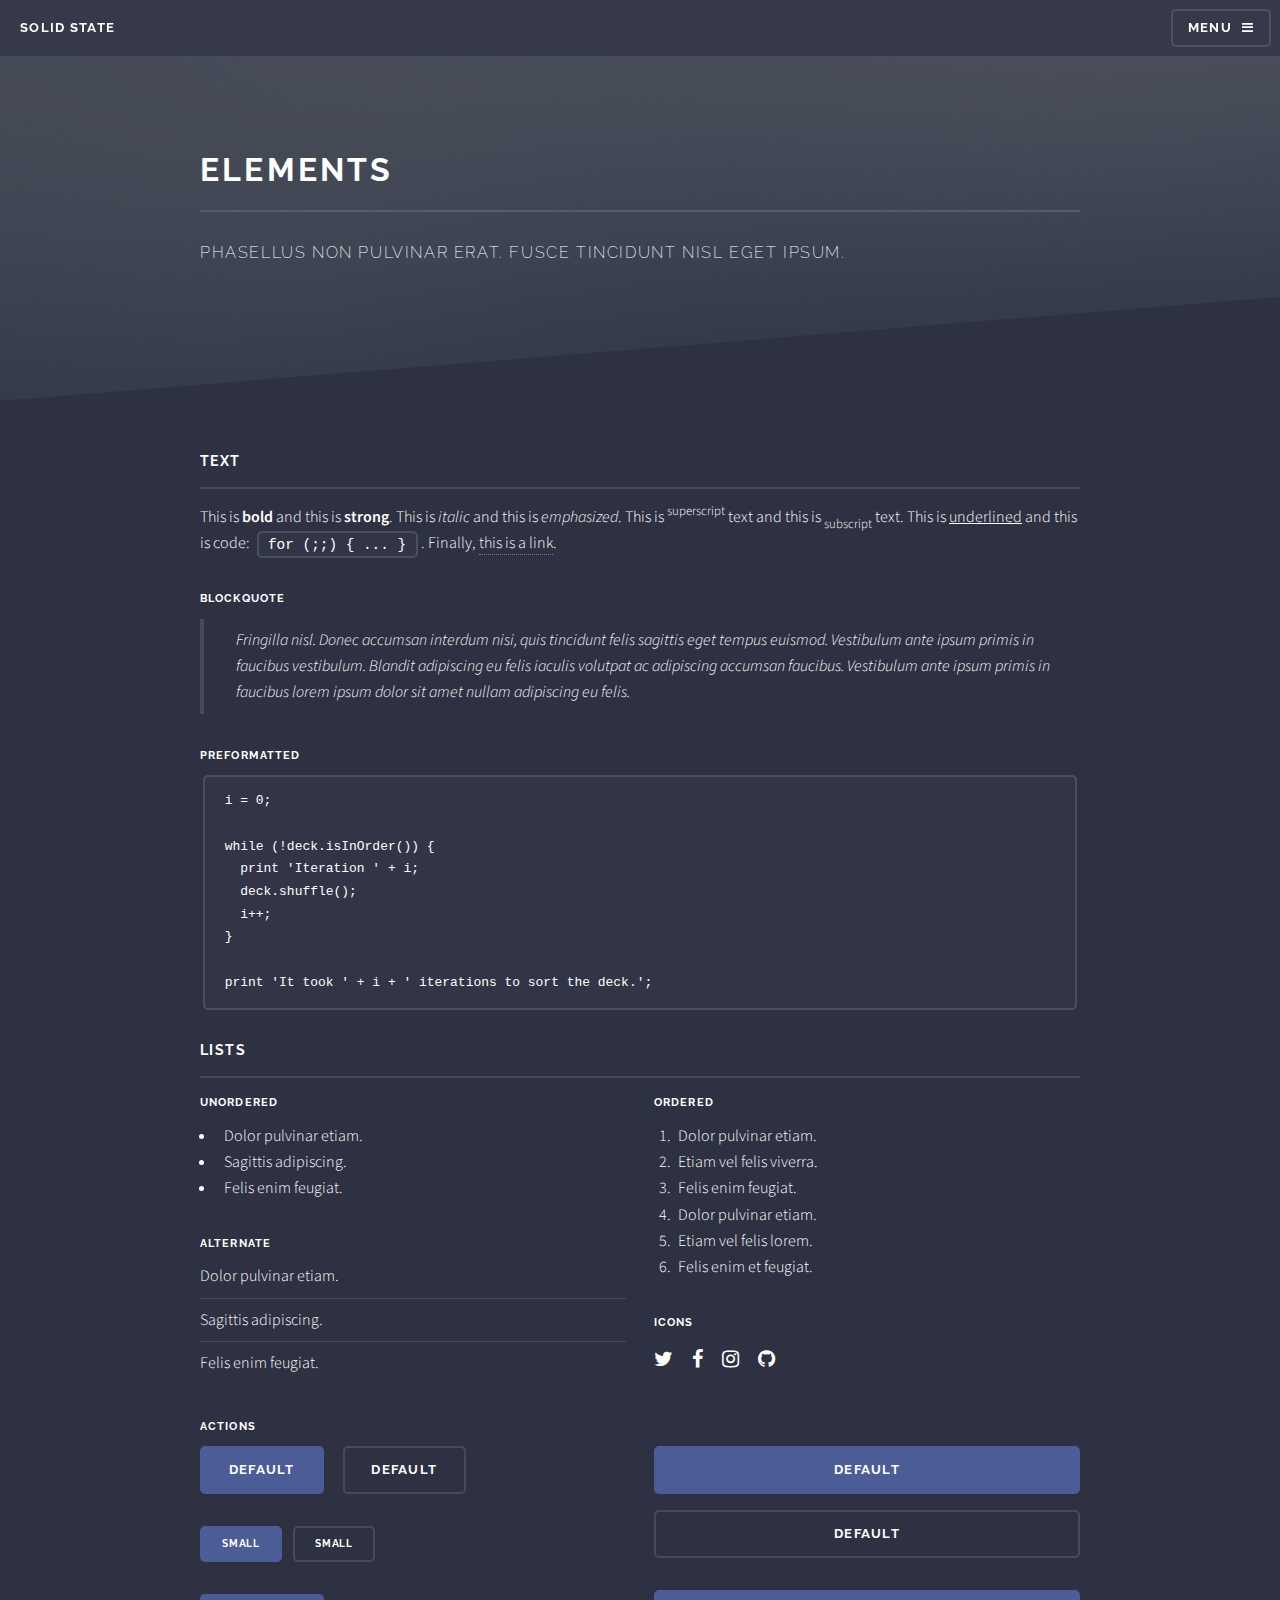
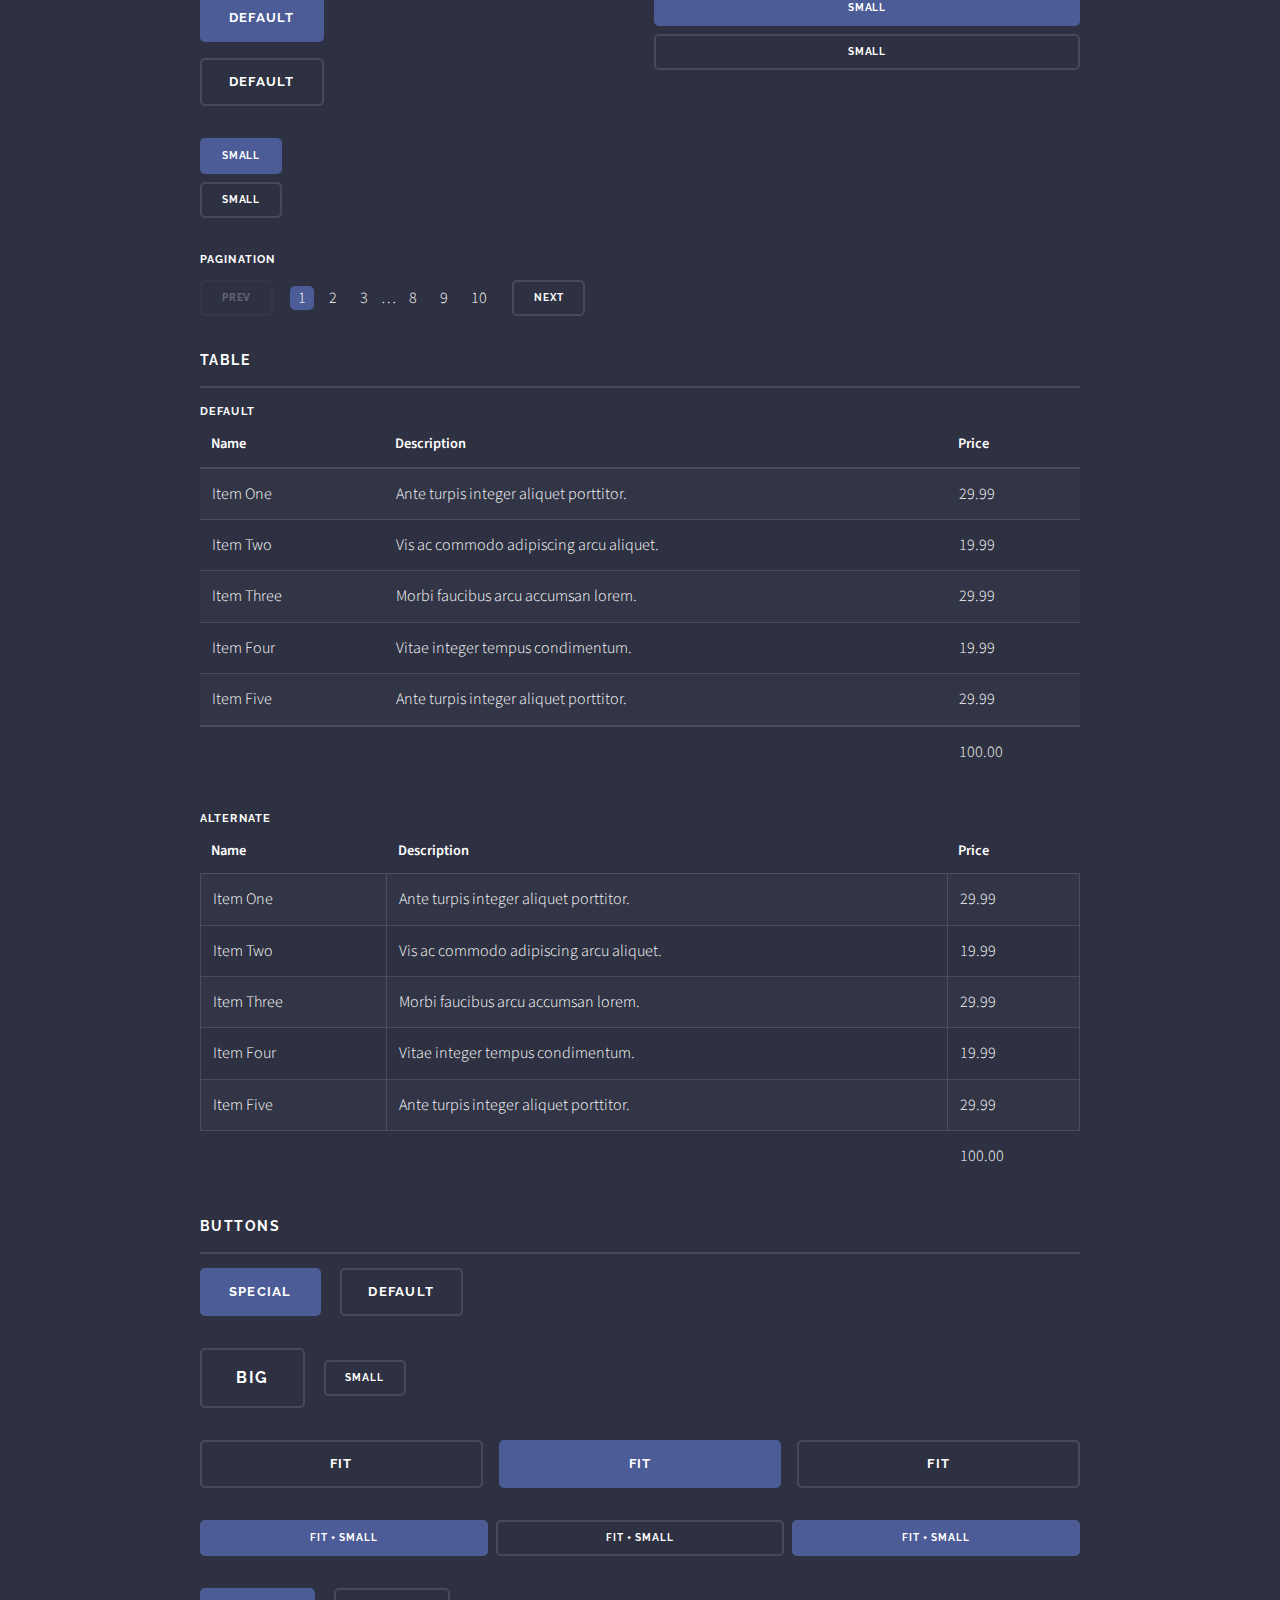
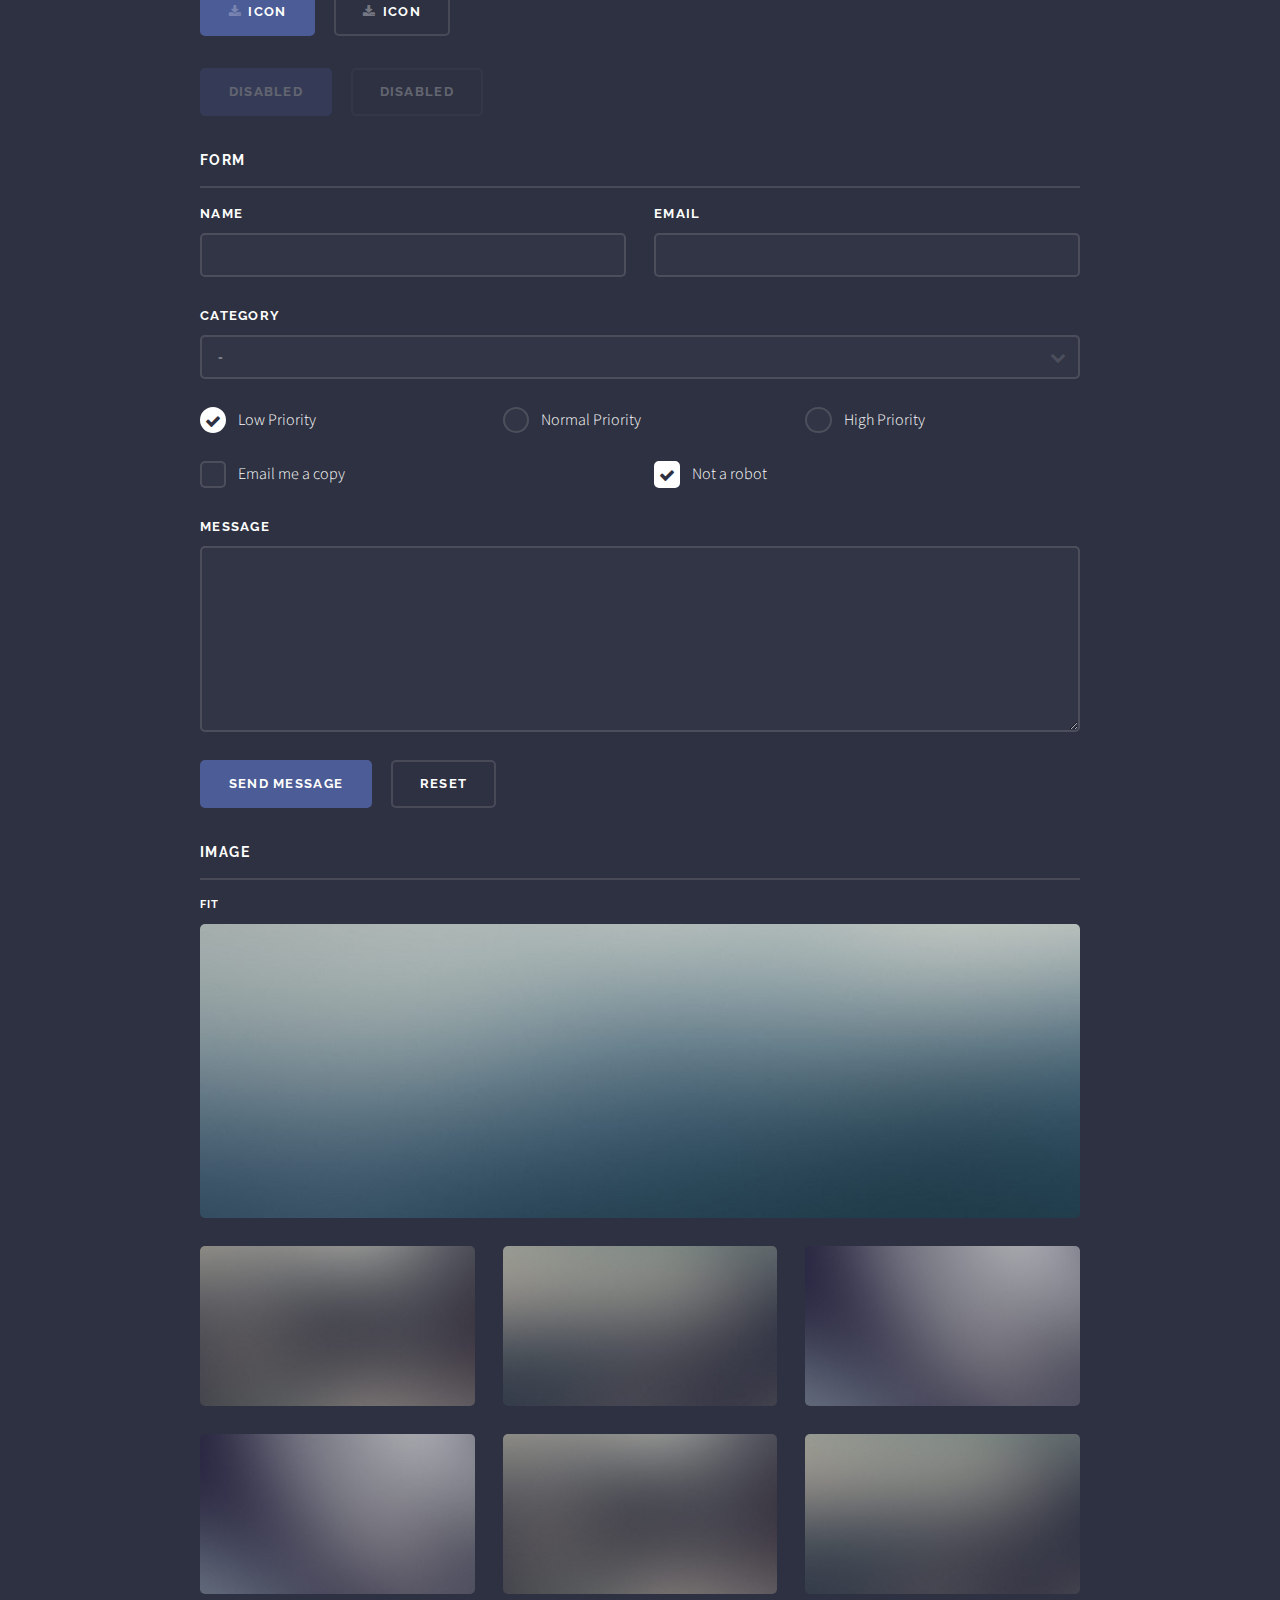
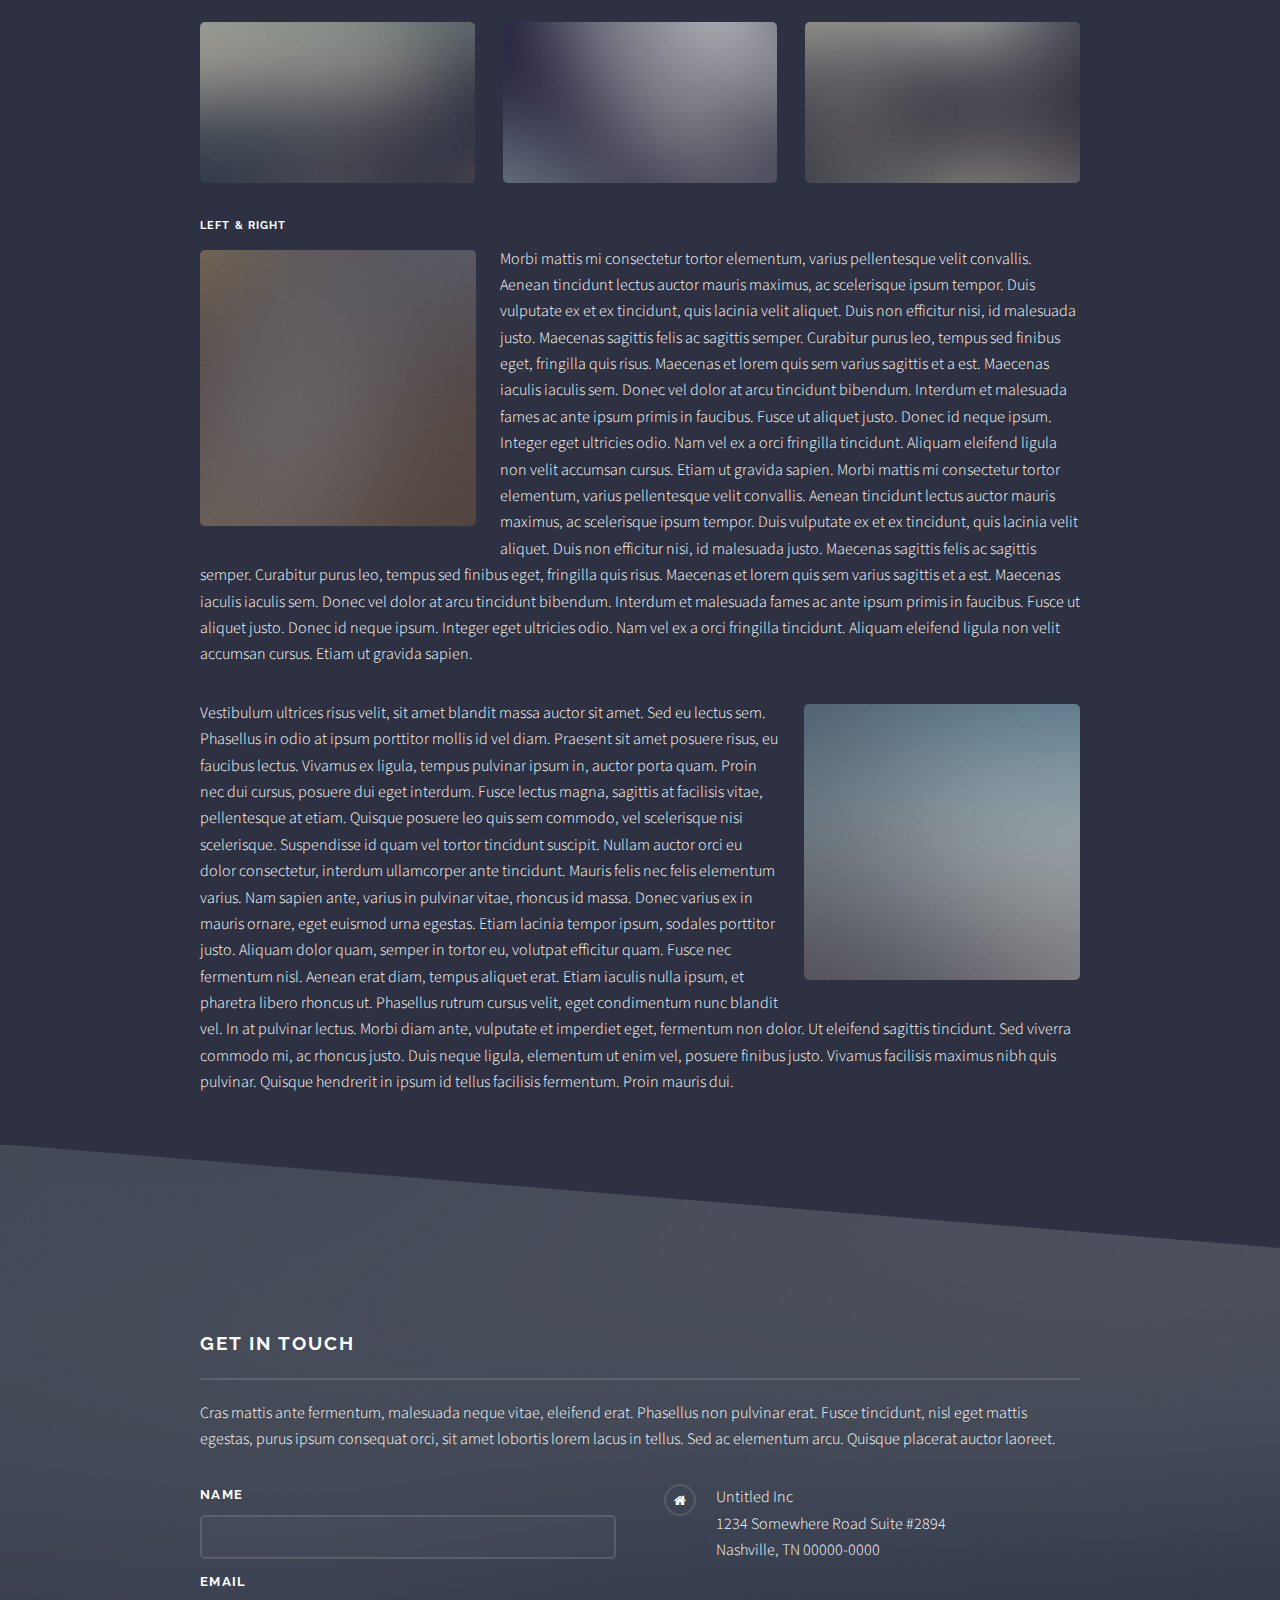
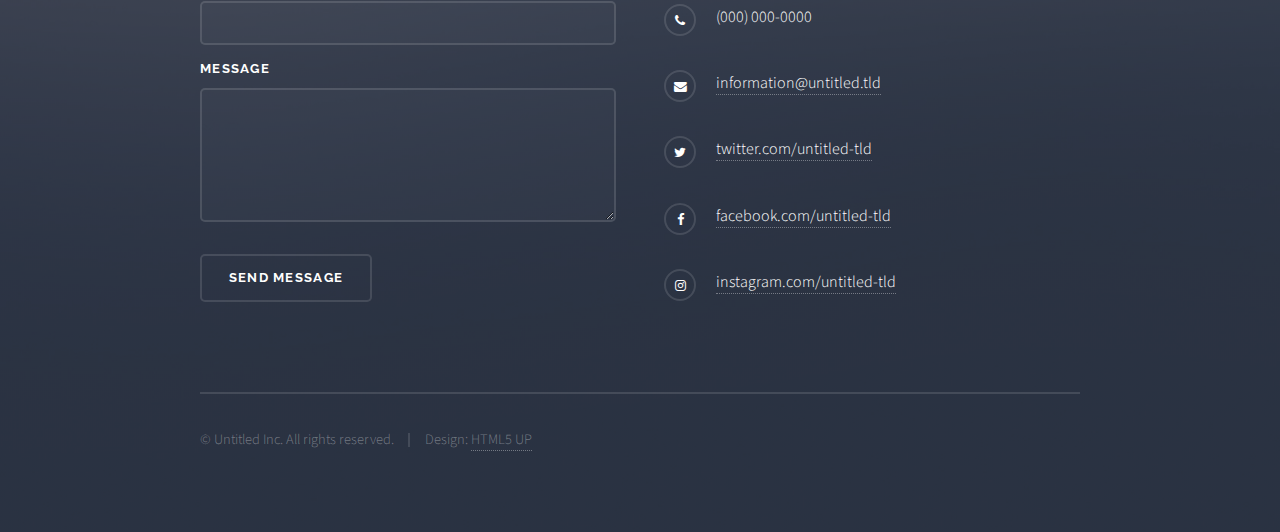
<file: docs/elements.html>
<!DOCTYPE HTML>
<!--
	Solid State by HTML5 UP
	html5up.net | @ajlkn
	Free for personal and commercial use under the CCA 3.0 license (html5up.net/license)
-->
<html>
	<head>
		<title>Elements - Solid State by HTML5 UP</title>
		<meta charset="utf-8" />
		<meta name="viewport" content="width=device-width, initial-scale=1" />
		<!--[if lte IE 8]><script src="assets/js/ie/html5shiv.js"></script><![endif]-->
		<link rel="stylesheet" href="assets/css/main.css" />
		<!--[if lte IE 9]><link rel="stylesheet" href="assets/css/ie9.css" /><![endif]-->
		<!--[if lte IE 8]><link rel="stylesheet" href="assets/css/ie8.css" /><![endif]-->
	</head>
	<body>

		<!-- Page Wrapper -->
			<div id="page-wrapper">

				<!-- Header -->
					<header id="header">
						<h1><a href="index.html">Solid State</a></h1>
						<nav>
							<a href="#menu">Menu</a>
						</nav>
					</header>

				<!-- Menu -->
					<nav id="menu">
						<div class="inner">
							<h2>Menu</h2>
							<ul class="links">
								<li><a href="index.html">Home</a></li>
								<li><a href="generic.html">Generic</a></li>
								<li><a href="elements.html">Elements</a></li>
								<li><a href="#">Log In</a></li>
								<li><a href="#">Sign Up</a></li>
							</ul>
							<a href="#" class="close">Close</a>
						</div>
					</nav>

				<!-- Wrapper -->
					<section id="wrapper">
						<header>
							<div class="inner">
								<h2>Elements</h2>
								<p>Phasellus non pulvinar erat. Fusce tincidunt nisl eget ipsum.</p>
							</div>
						</header>

						<!-- Content -->
							<div class="wrapper">
								<div class="inner">

									<section>
										<h3 class="major">Text</h3>
										<p>This is <b>bold</b> and this is <strong>strong</strong>. This is <i>italic</i> and this is <em>emphasized</em>.
										This is <sup>superscript</sup> text and this is <sub>subscript</sub> text.
										This is <u>underlined</u> and this is code: <code>for (;;) { ... }</code>. Finally, <a href="#">this is a link</a>.</p>
										<h4>Blockquote</h4>
										<blockquote>Fringilla nisl. Donec accumsan interdum nisi, quis tincidunt felis sagittis eget tempus euismod. Vestibulum ante ipsum primis in faucibus vestibulum. Blandit adipiscing eu felis iaculis volutpat ac adipiscing accumsan faucibus. Vestibulum ante ipsum primis in faucibus lorem ipsum dolor sit amet nullam adipiscing eu felis.</blockquote>
										<h4>Preformatted</h4>
										<pre><code>i = 0;

while (!deck.isInOrder()) {
  print 'Iteration ' + i;
  deck.shuffle();
  i++;
}

print 'It took ' + i + ' iterations to sort the deck.';</code></pre>
									</section>

									<section>
										<h3 class="major">Lists</h3>
										<div class="row">
											<div class="6u 12u$(medium)">
												<h4>Unordered</h4>
												<ul>
													<li>Dolor pulvinar etiam.</li>
													<li>Sagittis adipiscing.</li>
													<li>Felis enim feugiat.</li>
												</ul>
												<h4>Alternate</h4>
												<ul class="alt">
													<li>Dolor pulvinar etiam.</li>
													<li>Sagittis adipiscing.</li>
													<li>Felis enim feugiat.</li>
												</ul>
											</div>
											<div class="6u$ 12u$(medium)">
												<h4>Ordered</h4>
												<ol>
													<li>Dolor pulvinar etiam.</li>
													<li>Etiam vel felis viverra.</li>
													<li>Felis enim feugiat.</li>
													<li>Dolor pulvinar etiam.</li>
													<li>Etiam vel felis lorem.</li>
													<li>Felis enim et feugiat.</li>
												</ol>
												<h4>Icons</h4>
												<ul class="icons">
													<li><a href="#" class="icon fa-twitter"><span class="label">Twitter</span></a></li>
													<li><a href="#" class="icon fa-facebook"><span class="label">Facebook</span></a></li>
													<li><a href="#" class="icon fa-instagram"><span class="label">Instagram</span></a></li>
													<li><a href="#" class="icon fa-github"><span class="label">Github</span></a></li>
												</ul>
											</div>
										</div>
										<h4>Actions</h4>
										<div class="row">
											<div class="6u 12u$(medium)">
												<ul class="actions">
													<li><a href="#" class="button special">Default</a></li>
													<li><a href="#" class="button">Default</a></li>
												</ul>
												<ul class="actions small">
													<li><a href="#" class="button special small">Small</a></li>
													<li><a href="#" class="button small">Small</a></li>
												</ul>
												<ul class="actions vertical">
													<li><a href="#" class="button special">Default</a></li>
													<li><a href="#" class="button">Default</a></li>
												</ul>
												<ul class="actions vertical small">
													<li><a href="#" class="button special small">Small</a></li>
													<li><a href="#" class="button small">Small</a></li>
												</ul>
											</div>
											<div class="6u 12u$(medium)">
												<ul class="actions vertical">
													<li><a href="#" class="button special fit">Default</a></li>
													<li><a href="#" class="button fit">Default</a></li>
												</ul>
												<ul class="actions vertical small">
													<li><a href="#" class="button special small fit">Small</a></li>
													<li><a href="#" class="button small fit">Small</a></li>
												</ul>
											</div>
										</div>
										<h4>Pagination</h4>
										<ul class="pagination">
											<li><span class="button small disabled">Prev</span></li>
											<li><a href="#" class="page active">1</a></li>
											<li><a href="#" class="page">2</a></li>
											<li><a href="#" class="page">3</a></li>
											<li><span>&hellip;</span></li>
											<li><a href="#" class="page">8</a></li>
											<li><a href="#" class="page">9</a></li>
											<li><a href="#" class="page">10</a></li>
											<li><a href="#" class="button small">Next</a></li>
										</ul>
									</section>

									<section>
										<h3 class="major">Table</h3>
										<h4>Default</h4>
										<div class="table-wrapper">
											<table>
												<thead>
													<tr>
														<th>Name</th>
														<th>Description</th>
														<th>Price</th>
													</tr>
												</thead>
												<tbody>
													<tr>
														<td>Item One</td>
														<td>Ante turpis integer aliquet porttitor.</td>
														<td>29.99</td>
													</tr>
													<tr>
														<td>Item Two</td>
														<td>Vis ac commodo adipiscing arcu aliquet.</td>
														<td>19.99</td>
													</tr>
													<tr>
														<td>Item Three</td>
														<td> Morbi faucibus arcu accumsan lorem.</td>
														<td>29.99</td>
													</tr>
													<tr>
														<td>Item Four</td>
														<td>Vitae integer tempus condimentum.</td>
														<td>19.99</td>
													</tr>
													<tr>
														<td>Item Five</td>
														<td>Ante turpis integer aliquet porttitor.</td>
														<td>29.99</td>
													</tr>
												</tbody>
												<tfoot>
													<tr>
														<td colspan="2"></td>
														<td>100.00</td>
													</tr>
												</tfoot>
											</table>
										</div>

										<h4>Alternate</h4>
										<div class="table-wrapper">
											<table class="alt">
												<thead>
													<tr>
														<th>Name</th>
														<th>Description</th>
														<th>Price</th>
													</tr>
												</thead>
												<tbody>
													<tr>
														<td>Item One</td>
														<td>Ante turpis integer aliquet porttitor.</td>
														<td>29.99</td>
													</tr>
													<tr>
														<td>Item Two</td>
														<td>Vis ac commodo adipiscing arcu aliquet.</td>
														<td>19.99</td>
													</tr>
													<tr>
														<td>Item Three</td>
														<td> Morbi faucibus arcu accumsan lorem.</td>
														<td>29.99</td>
													</tr>
													<tr>
														<td>Item Four</td>
														<td>Vitae integer tempus condimentum.</td>
														<td>19.99</td>
													</tr>
													<tr>
														<td>Item Five</td>
														<td>Ante turpis integer aliquet porttitor.</td>
														<td>29.99</td>
													</tr>
												</tbody>
												<tfoot>
													<tr>
														<td colspan="2"></td>
														<td>100.00</td>
													</tr>
												</tfoot>
											</table>
										</div>
									</section>

									<section>
										<h3 class="major">Buttons</h3>
										<ul class="actions">
											<li><a href="#" class="button special">Special</a></li>
											<li><a href="#" class="button">Default</a></li>
										</ul>
										<ul class="actions">
											<li><a href="#" class="button big">Big</a></li>
											<li><a href="#" class="button small">Small</a></li>
										</ul>
										<ul class="actions fit">
											<li><a href="#" class="button fit">Fit</a></li>
											<li><a href="#" class="button special fit">Fit</a></li>
											<li><a href="#" class="button fit">Fit</a></li>
										</ul>
										<ul class="actions fit small">
											<li><a href="#" class="button special fit small">Fit + Small</a></li>
											<li><a href="#" class="button fit small">Fit + Small</a></li>
											<li><a href="#" class="button special fit small">Fit + Small</a></li>
										</ul>
										<ul class="actions">
											<li><a href="#" class="button special icon fa-download">Icon</a></li>
											<li><a href="#" class="button icon fa-download">Icon</a></li>
										</ul>
										<ul class="actions">
											<li><span class="button special disabled">Disabled</span></li>
											<li><span class="button disabled">Disabled</span></li>
										</ul>
									</section>

									<section>
										<h3 class="major">Form</h3>
										<form method="post" action="#">
											<div class="row uniform">
												<div class="6u 12u$(xsmall)">
													<label for="demo-name">Name</label>
													<input type="text" name="demo-name" id="demo-name" value="" />
												</div>
												<div class="6u$ 12u$(xsmall)">
													<label for="demo-email">Email</label>
													<input type="email" name="demo-email" id="demo-email" value="" />
												</div>
												<div class="12u$">
													<label for="demo-category">Category</label>
													<div class="select-wrapper">
														<select name="demo-category" id="demo-category">
															<option value="">-</option>
															<option value="1">Manufacturing</option>
															<option value="1">Shipping</option>
															<option value="1">Administration</option>
															<option value="1">Human Resources</option>
														</select>
													</div>
												</div>
												<div class="4u 12u$(small)">
													<input type="radio" id="demo-priority-low" name="demo-priority" checked>
													<label for="demo-priority-low">Low Priority</label>
												</div>
												<div class="4u 12u$(small)">
													<input type="radio" id="demo-priority-normal" name="demo-priority">
													<label for="demo-priority-normal">Normal Priority</label>
												</div>
												<div class="4u$ 12u$(small)">
													<input type="radio" id="demo-priority-high" name="demo-priority">
													<label for="demo-priority-high">High Priority</label>
												</div>
												<div class="6u 12u$(small)">
													<input type="checkbox" id="demo-copy" name="demo-copy">
													<label for="demo-copy">Email me a copy</label>
												</div>
												<div class="6u$ 12u$(small)">
													<input type="checkbox" id="demo-human" name="demo-human" checked>
													<label for="demo-human">Not a robot</label>
												</div>
												<div class="12u$">
													<label for="demo-message">Message</label>
													<textarea name="demo-message" id="demo-message" rows="6"></textarea>
												</div>
												<div class="12u$">
													<ul class="actions">
														<li><input type="submit" value="Send Message" class="special" /></li>
														<li><input type="reset" value="Reset" /></li>
													</ul>
												</div>
											</div>
										</form>
									</section>

									<section>
										<h3 class="major">Image</h3>
										<h4>Fit</h4>
										<div class="box alt">
											<div class="row uniform">
												<div class="12u$"><span class="image fit"><img src="images/pic08.jpg" alt="" /></span></div>
												<div class="4u"><span class="image fit"><img src="images/pic05.jpg" alt="" /></span></div>
												<div class="4u"><span class="image fit"><img src="images/pic06.jpg" alt="" /></span></div>
												<div class="4u$"><span class="image fit"><img src="images/pic07.jpg" alt="" /></span></div>
												<div class="4u"><span class="image fit"><img src="images/pic07.jpg" alt="" /></span></div>
												<div class="4u"><span class="image fit"><img src="images/pic05.jpg" alt="" /></span></div>
												<div class="4u$"><span class="image fit"><img src="images/pic06.jpg" alt="" /></span></div>
												<div class="4u"><span class="image fit"><img src="images/pic06.jpg" alt="" /></span></div>
												<div class="4u"><span class="image fit"><img src="images/pic07.jpg" alt="" /></span></div>
												<div class="4u$"><span class="image fit"><img src="images/pic05.jpg" alt="" /></span></div>
											</div>
										</div>
										<h4>Left &amp; Right</h4>
										<p><span class="image left"><img src="images/pic01.jpg" alt="" /></span>Morbi mattis mi consectetur tortor elementum, varius pellentesque velit convallis. Aenean tincidunt lectus auctor mauris maximus, ac scelerisque ipsum tempor. Duis vulputate ex et ex tincidunt, quis lacinia velit aliquet. Duis non efficitur nisi, id malesuada justo. Maecenas sagittis felis ac sagittis semper. Curabitur purus leo, tempus sed finibus eget, fringilla quis risus. Maecenas et lorem quis sem varius sagittis et a est. Maecenas iaculis iaculis sem. Donec vel dolor at arcu tincidunt bibendum. Interdum et malesuada fames ac ante ipsum primis in faucibus. Fusce ut aliquet justo. Donec id neque ipsum. Integer eget ultricies odio. Nam vel ex a orci fringilla tincidunt. Aliquam eleifend ligula non velit accumsan cursus. Etiam ut gravida sapien. Morbi mattis mi consectetur tortor elementum, varius pellentesque velit convallis. Aenean tincidunt lectus auctor mauris maximus, ac scelerisque ipsum tempor. Duis vulputate ex et ex tincidunt, quis lacinia velit aliquet. Duis non efficitur nisi, id malesuada justo. Maecenas sagittis felis ac sagittis semper. Curabitur purus leo, tempus sed finibus eget, fringilla quis risus. Maecenas et lorem quis sem varius sagittis et a est. Maecenas iaculis iaculis sem. Donec vel dolor at arcu tincidunt bibendum. Interdum et malesuada fames ac ante ipsum primis in faucibus. Fusce ut aliquet justo. Donec id neque ipsum. Integer eget ultricies odio. Nam vel ex a orci fringilla tincidunt. Aliquam eleifend ligula non velit accumsan cursus. Etiam ut gravida sapien.</p>
										<p><span class="image right"><img src="images/pic02.jpg" alt="" /></span>Vestibulum ultrices risus velit, sit amet blandit massa auctor sit amet. Sed eu lectus sem. Phasellus in odio at ipsum porttitor mollis id vel diam. Praesent sit amet posuere risus, eu faucibus lectus. Vivamus ex ligula, tempus pulvinar ipsum in, auctor porta quam. Proin nec dui cursus, posuere dui eget interdum. Fusce lectus magna, sagittis at facilisis vitae, pellentesque at etiam. Quisque posuere leo quis sem commodo, vel scelerisque nisi scelerisque. Suspendisse id quam vel tortor tincidunt suscipit. Nullam auctor orci eu dolor consectetur, interdum ullamcorper ante tincidunt. Mauris felis nec felis elementum varius. Nam sapien ante, varius in pulvinar vitae, rhoncus id massa. Donec varius ex in mauris ornare, eget euismod urna egestas. Etiam lacinia tempor ipsum, sodales porttitor justo. Aliquam dolor quam, semper in tortor eu, volutpat efficitur quam. Fusce nec fermentum nisl. Aenean erat diam, tempus aliquet erat. Etiam iaculis nulla ipsum, et pharetra libero rhoncus ut. Phasellus rutrum cursus velit, eget condimentum nunc blandit vel. In at pulvinar lectus. Morbi diam ante, vulputate et imperdiet eget, fermentum non dolor. Ut eleifend sagittis tincidunt. Sed viverra commodo mi, ac rhoncus justo. Duis neque ligula, elementum ut enim vel, posuere finibus justo. Vivamus facilisis maximus nibh quis pulvinar. Quisque hendrerit in ipsum id tellus facilisis fermentum. Proin mauris dui.</p>
									</section>

								</div>
							</div>

					</section>

				<!-- Footer -->
					<section id="footer">
						<div class="inner">
							<h2 class="major">Get in touch</h2>
							<p>Cras mattis ante fermentum, malesuada neque vitae, eleifend erat. Phasellus non pulvinar erat. Fusce tincidunt, nisl eget mattis egestas, purus ipsum consequat orci, sit amet lobortis lorem lacus in tellus. Sed ac elementum arcu. Quisque placerat auctor laoreet.</p>
							<form method="post" action="#">
								<div class="field">
									<label for="name">Name</label>
									<input type="text" name="name" id="name" />
								</div>
								<div class="field">
									<label for="email">Email</label>
									<input type="email" name="email" id="email" />
								</div>
								<div class="field">
									<label for="message">Message</label>
									<textarea name="message" id="message" rows="4"></textarea>
								</div>
								<ul class="actions">
									<li><input type="submit" value="Send Message" /></li>
								</ul>
							</form>
							<ul class="contact">
								<li class="fa-home">
									Untitled Inc<br />
									1234 Somewhere Road Suite #2894<br />
									Nashville, TN 00000-0000
								</li>
								<li class="fa-phone">(000) 000-0000</li>
								<li class="fa-envelope"><a href="#">information@untitled.tld</a></li>
								<li class="fa-twitter"><a href="#">twitter.com/untitled-tld</a></li>
								<li class="fa-facebook"><a href="#">facebook.com/untitled-tld</a></li>
								<li class="fa-instagram"><a href="#">instagram.com/untitled-tld</a></li>
							</ul>
							<ul class="copyright">
								<li>&copy; Untitled Inc. All rights reserved.</li><li>Design: <a href="http://html5up.net">HTML5 UP</a></li>
							</ul>
						</div>
					</section>

			</div>

		<!-- Scripts -->
			<script src="assets/js/skel.min.js"></script>
			<script src="assets/js/jquery.min.js"></script>
			<script src="assets/js/jquery.scrollex.min.js"></script>
			<script src="assets/js/util.js"></script>
			<!--[if lte IE 8]><script src="assets/js/ie/respond.min.js"></script><![endif]-->
			<script src="assets/js/main.js"></script>

	</body>
</html>
</file>
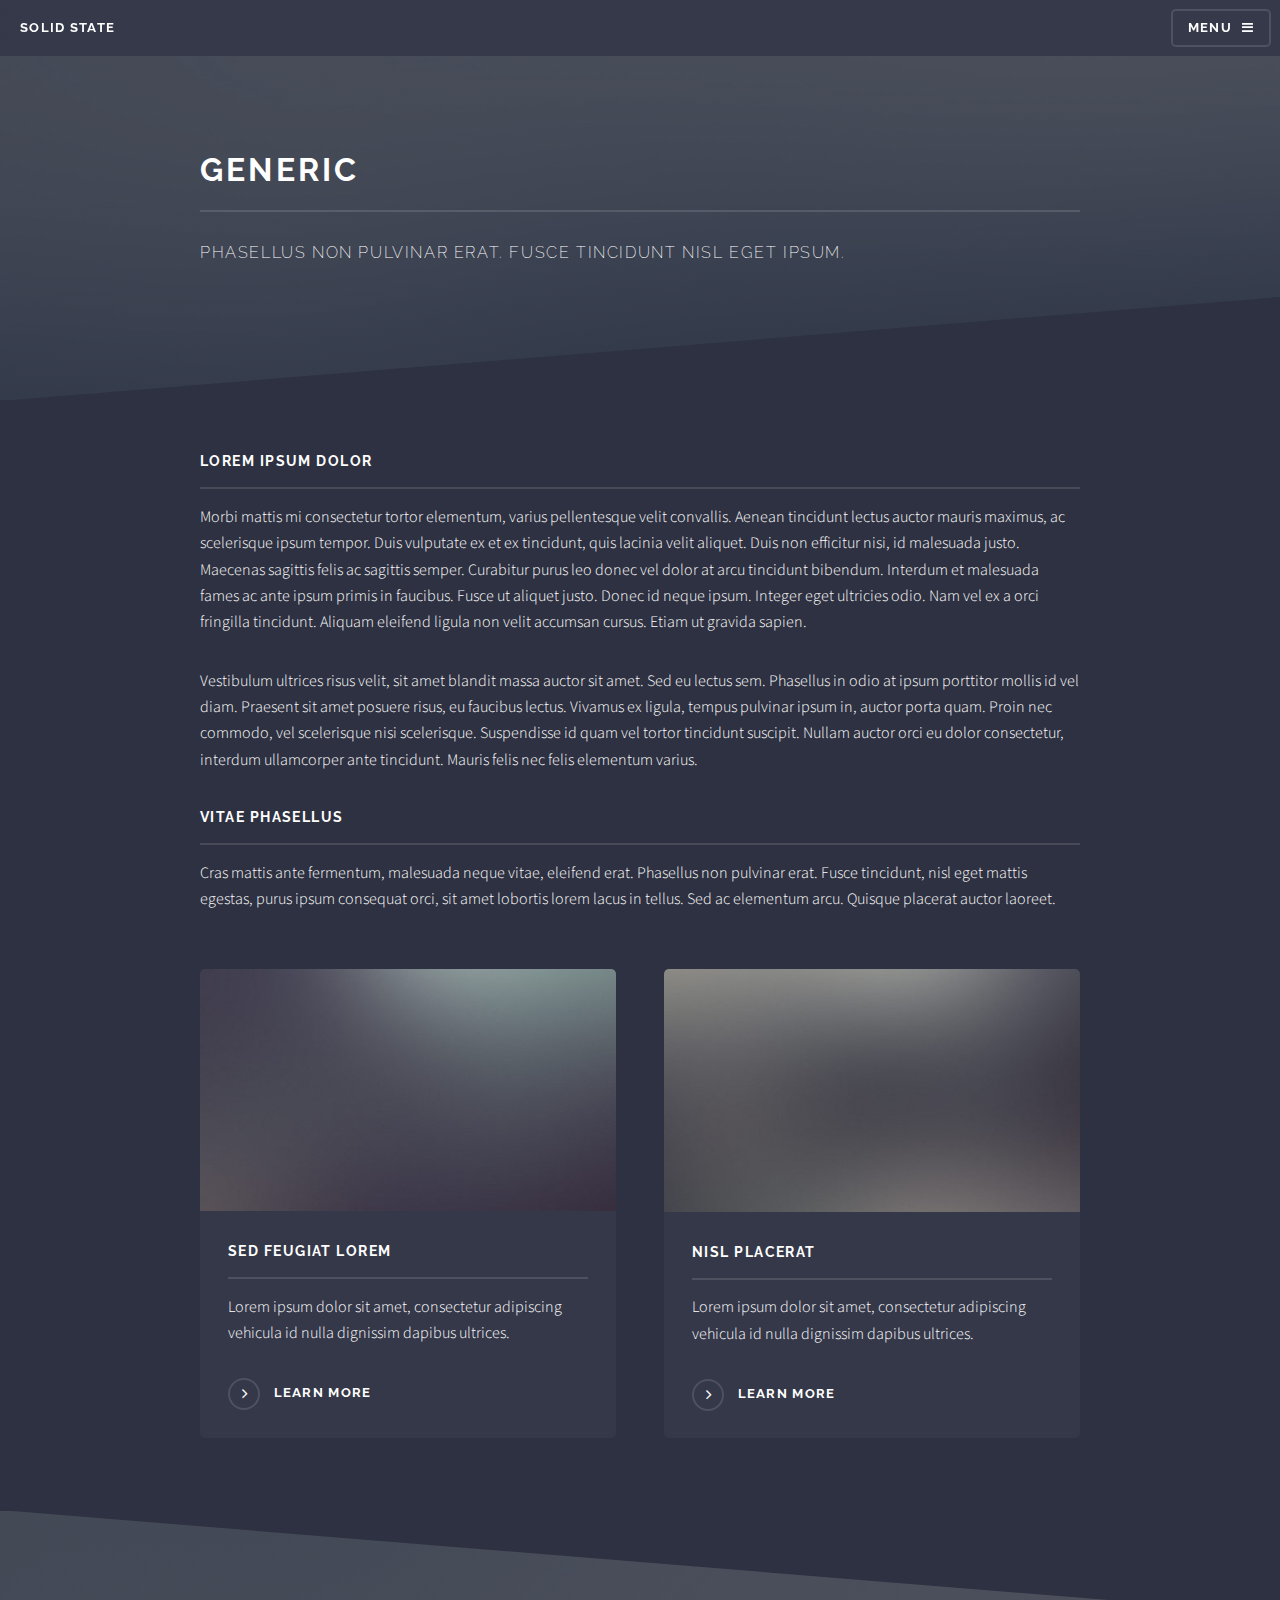
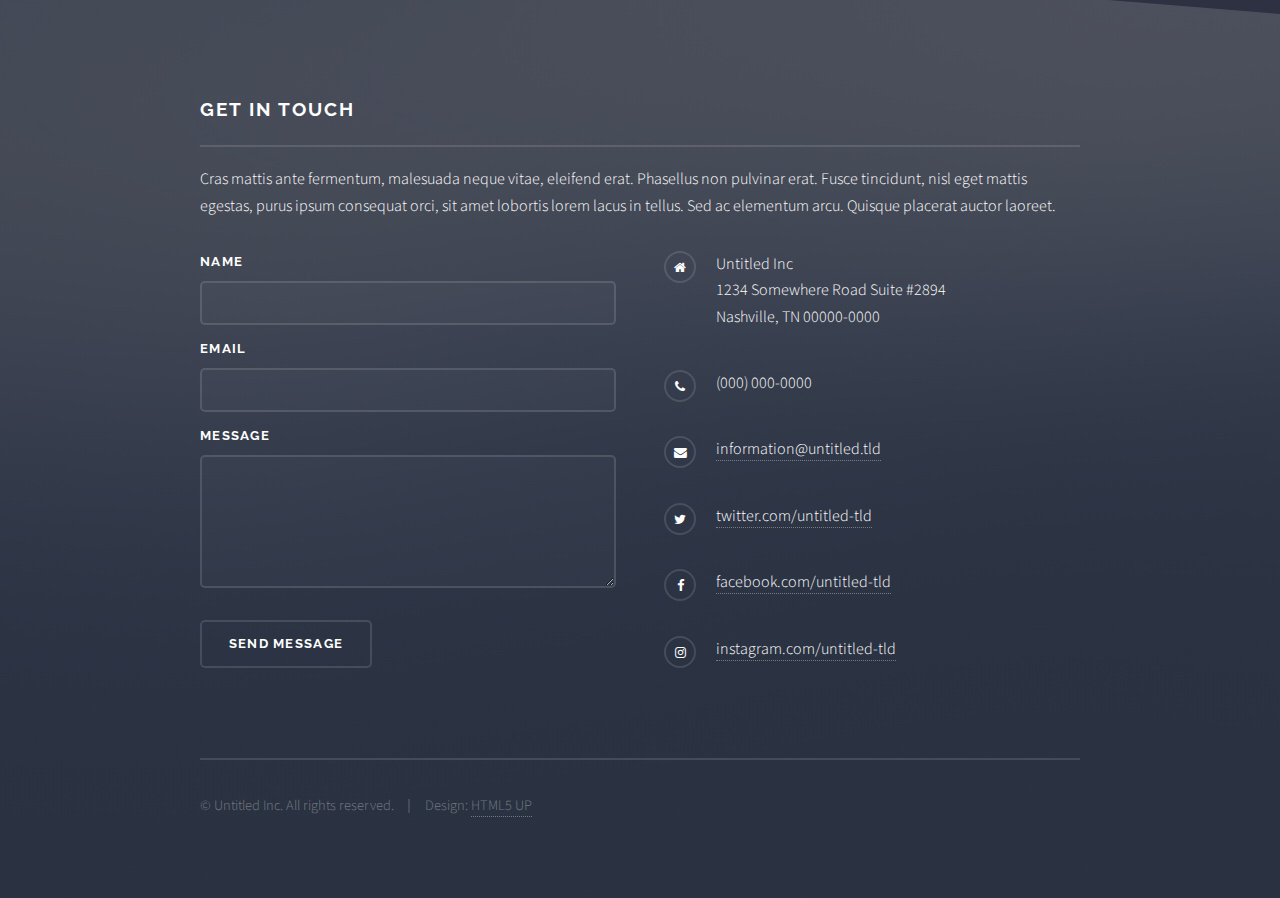
<file: docs/generic.html>
<!DOCTYPE HTML>
<!--
	Solid State by HTML5 UP
	html5up.net | @ajlkn
	Free for personal and commercial use under the CCA 3.0 license (html5up.net/license)
-->
<html>
	<head>
		<title>Generic - Solid State by HTML5 UP</title>
		<meta charset="utf-8" />
		<meta name="viewport" content="width=device-width, initial-scale=1" />
		<!--[if lte IE 8]><script src="assets/js/ie/html5shiv.js"></script><![endif]-->
		<link rel="stylesheet" href="assets/css/main.css" />
		<!--[if lte IE 9]><link rel="stylesheet" href="assets/css/ie9.css" /><![endif]-->
		<!--[if lte IE 8]><link rel="stylesheet" href="assets/css/ie8.css" /><![endif]-->
	</head>
	<body>

		<!-- Page Wrapper -->
			<div id="page-wrapper">

				<!-- Header -->
					<header id="header">
						<h1><a href="index.html">Solid State</a></h1>
						<nav>
							<a href="#menu">Menu</a>
						</nav>
					</header>

				<!-- Menu -->
					<nav id="menu">
						<div class="inner">
							<h2>Menu</h2>
							<ul class="links">
								<li><a href="index.html">Home</a></li>
								<li><a href="generic.html">Generic</a></li>
								<li><a href="elements.html">Elements</a></li>
								<li><a href="#">Log In</a></li>
								<li><a href="#">Sign Up</a></li>
							</ul>
							<a href="#" class="close">Close</a>
						</div>
					</nav>

				<!-- Wrapper -->
					<section id="wrapper">
						<header>
							<div class="inner">
								<h2>Generic</h2>
								<p>Phasellus non pulvinar erat. Fusce tincidunt nisl eget ipsum.</p>
							</div>
						</header>

						<!-- Content -->
							<div class="wrapper">
								<div class="inner">

									<h3 class="major">Lorem ipsum dolor</h3>
									<p>Morbi mattis mi consectetur tortor elementum, varius pellentesque velit convallis. Aenean tincidunt lectus auctor mauris maximus, ac scelerisque ipsum tempor. Duis vulputate ex et ex tincidunt, quis lacinia velit aliquet. Duis non efficitur nisi, id malesuada justo. Maecenas sagittis felis ac sagittis semper. Curabitur purus leo donec vel dolor at arcu tincidunt bibendum. Interdum et malesuada fames ac ante ipsum primis in faucibus. Fusce ut aliquet justo. Donec id neque ipsum. Integer eget ultricies odio. Nam vel ex a orci fringilla tincidunt. Aliquam eleifend ligula non velit accumsan cursus. Etiam ut gravida sapien.</p>

									<p>Vestibulum ultrices risus velit, sit amet blandit massa auctor sit amet. Sed eu lectus sem. Phasellus in odio at ipsum porttitor mollis id vel diam. Praesent sit amet posuere risus, eu faucibus lectus. Vivamus ex ligula, tempus pulvinar ipsum in, auctor porta quam. Proin nec commodo, vel scelerisque nisi scelerisque. Suspendisse id quam vel tortor tincidunt suscipit. Nullam auctor orci eu dolor consectetur, interdum ullamcorper ante tincidunt. Mauris felis nec felis elementum varius.</p>

									<h3 class="major">Vitae phasellus</h3>
									<p>Cras mattis ante fermentum, malesuada neque vitae, eleifend erat. Phasellus non pulvinar erat. Fusce tincidunt, nisl eget mattis egestas, purus ipsum consequat orci, sit amet lobortis lorem lacus in tellus. Sed ac elementum arcu. Quisque placerat auctor laoreet.</p>

									<section class="features">
										<article>
											<a href="#" class="image"><img src="images/pic04.jpg" alt="" /></a>
											<h3 class="major">Sed feugiat lorem</h3>
											<p>Lorem ipsum dolor sit amet, consectetur adipiscing vehicula id nulla dignissim dapibus ultrices.</p>
											<a href="#" class="special">Learn more</a>
										</article>
										<article>
											<a href="#" class="image"><img src="images/pic05.jpg" alt="" /></a>
											<h3 class="major">Nisl placerat</h3>
											<p>Lorem ipsum dolor sit amet, consectetur adipiscing vehicula id nulla dignissim dapibus ultrices.</p>
											<a href="#" class="special">Learn more</a>
										</article>
									</section>

								</div>
							</div>

					</section>

				<!-- Footer -->
					<section id="footer">
						<div class="inner">
							<h2 class="major">Get in touch</h2>
							<p>Cras mattis ante fermentum, malesuada neque vitae, eleifend erat. Phasellus non pulvinar erat. Fusce tincidunt, nisl eget mattis egestas, purus ipsum consequat orci, sit amet lobortis lorem lacus in tellus. Sed ac elementum arcu. Quisque placerat auctor laoreet.</p>
							<form method="post" action="#">
								<div class="field">
									<label for="name">Name</label>
									<input type="text" name="name" id="name" />
								</div>
								<div class="field">
									<label for="email">Email</label>
									<input type="email" name="email" id="email" />
								</div>
								<div class="field">
									<label for="message">Message</label>
									<textarea name="message" id="message" rows="4"></textarea>
								</div>
								<ul class="actions">
									<li><input type="submit" value="Send Message" /></li>
								</ul>
							</form>
							<ul class="contact">
								<li class="fa-home">
									Untitled Inc<br />
									1234 Somewhere Road Suite #2894<br />
									Nashville, TN 00000-0000
								</li>
								<li class="fa-phone">(000) 000-0000</li>
								<li class="fa-envelope"><a href="#">information@untitled.tld</a></li>
								<li class="fa-twitter"><a href="#">twitter.com/untitled-tld</a></li>
								<li class="fa-facebook"><a href="#">facebook.com/untitled-tld</a></li>
								<li class="fa-instagram"><a href="#">instagram.com/untitled-tld</a></li>
							</ul>
							<ul class="copyright">
								<li>&copy; Untitled Inc. All rights reserved.</li><li>Design: <a href="http://html5up.net">HTML5 UP</a></li>
							</ul>
						</div>
					</section>

			</div>

		<!-- Scripts -->
			<script src="assets/js/skel.min.js"></script>
			<script src="assets/js/jquery.min.js"></script>
			<script src="assets/js/jquery.scrollex.min.js"></script>
			<script src="assets/js/util.js"></script>
			<!--[if lte IE 8]><script src="assets/js/ie/respond.min.js"></script><![endif]-->
			<script src="assets/js/main.js"></script>

	</body>
</html>
</file>
<file: docs/assets/css/ie9.css>
/*
	Solid State by HTML5 UP
	html5up.net | @ajlkn
	Free for personal and commercial use under the CCA 3.0 license (html5up.net/license)
*/

/* Basic */

	body {
		background-color: #2e3141;
		background-image: url("../../images/bg.jpg");
		background-size: cover;
		background-attachment: fixed;
		background-position: center;
	}

		body:before {
			background: rgba(46, 49, 65, 0.8);
			content: '';
			display: block;
			height: 100%;
			left: 0;
			position: fixed;
			top: 0;
			width: 100%;
		}

		body > * {
			position: relative;
			z-index: 1;
		}

/* Features */

	.features article {
		display: inline-block;
		width: 45%;
	}

/* Menu */

	#menu .inner {
		margin: 4em auto;
	}

/* Wrapper */

	#wrapper > header {
		background: none !important;
	}

	.wrapper.spotlight .inner {
		text-align: left !important;
	}

	.wrapper.spotlight .image {
		display: inline-block;
		margin: 0 3em 2em 0 !important;
		vertical-align: middle;
		width: 24%;
	}

	.wrapper.spotlight .content {
		display: inline-block;
		vertical-align: middle;
		width: 70%;
	}

/* Banner */

	#banner {
		background: none !important;
	}

/* Footer */

	#footer {
		background: none !important;
	}

		#footer .inner form {
			display: inline-block;
			width: 45%;
		}

		#footer .inner .contact {
			display: inline-block;
			width: 45%;
		}
</file>
<file: docs/assets/css/ie8.css>
/*
	Solid State by HTML5 UP
	html5up.net | @ajlkn
	Free for personal and commercial use under the CCA 3.0 license (html5up.net/license)
*/

/* Basic */

	body {
		-ms-behavior: url("assets/js/backgroundsize.min.htc");
	}

/* Type */

	h1.major, h2.major, h3.major, h4.major, h5.major, h6.major {
		border-bottom: solid 2px #ffffff;
	}

	blockquote {
		border-left: solid 4px #ffffff;
	}

	code {
		border: solid 2px #ffffff;
	}

	hr {
		border-bottom: solid 2px #ffffff;
	}

/* Button */

	input[type="submit"],
	input[type="reset"],
	input[type="button"],
	button,
	.button {
		position: relative;
		-ms-behavior: url("assets/js/ie/PIE.htc");
		border: solid 2px #ffffff;
	}

		input[type="submit"].special,
		input[type="reset"].special,
		input[type="button"].special,
		button.special,
		.button.special {
			border: 0;
		}

/* Form */

	input[type="text"],
	input[type="password"],
	input[type="email"],
	input[type="tel"],
	select,
	textarea {
		position: relative;
		-ms-behavior: url("assets/js/ie/PIE.htc");
		background: transparent;
		border: solid 2px #ffffff;
	}

/* Table */

	table tbody tr {
		border: solid 1px #ffffff;
		border-left: 0;
		border-right: 0;
	}

	table.alt tbody tr td {
		border: solid 1px #ffffff;
		border-left-width: 0;
		border-top-width: 0;
	}

		table.alt tbody tr td:first-child {
			border-left-width: 1px;
		}

	table.alt tbody tr:first-child td {
		border-top-width: 1px;
	}

	table.alt thead {
		border-bottom: 0;
	}

	table.alt tfoot {
		border-top: 0;
	}

/* Features */

	.features article {
		-ms-behavior: url("assets/js/ie/PIE.htc");
		position: relative;
		width: 44%;
	}

		.features article .image {
			margin-top: 0;
			margin-left: 0;
			width: 100%;
		}

/* Menu */

	#menu {
		background: #2e3141;
	}

		#menu h2 {
			border-bottom: solid 2px #ffffff;
		}

/* Header */

	#header {
		background-color: #353849;
	}

/* Wrapper */

	.wrapper {
		margin: 0;
	}

		.wrapper:before, .wrapper:after {
			display: none;
		}

		.wrapper.spotlight .image {
			-ms-behavior: url("assets/js/ie/PIE.htc");
		}

			.wrapper.spotlight .image img {
				position: relative;
				-ms-behavior: url("assets/js/ie/PIE.htc");
			}

/* Banner */

	#banner .logo .icon {
		border: solid 2px #ffffff;
		-ms-behavior: url("assets/js/ie/PIE.htc");
	}

	#banner h2 {
		border-bottom: solid 2px #ffffff;
	}

/* Footer */

	#footer .inner .copyright {
		border-top: solid 2px #ffffff;
	}

		#footer .inner .copyright li {
			border-left: solid 2px #ffffff;
		}
</file>
<file: docs/assets/css/main.css>
@import url(font-awesome.min.css);
@import url("https://fonts.googleapis.com/css?family=Raleway:200,700|Source+Sans+Pro:300,600,300italic,600italic");

/*
	Solid State by HTML5 UP
	html5up.net | @ajlkn
	Free for personal and commercial use under the CCA 3.0 license (html5up.net/license)
*/

/* Reset */

	html, body, div, span, applet, object, iframe, h1, h2, h3, h4, h5, h6, p, blockquote, pre, a, abbr, acronym, address, big, cite, code, del, dfn, em, img, ins, kbd, q, s, samp, small, strike, strong, sub, sup, tt, var, b, u, i, center, dl, dt, dd, ol, ul, li, fieldset, form, label, legend, table, caption, tbody, tfoot, thead, tr, th, td, article, aside, canvas, details, embed, figure, figcaption, footer, header, hgroup, menu, nav, output, ruby, section, summary, time, mark, audio, video {
		margin: 0;
		padding: 0;
		border: 0;
		font-size: 100%;
		font: inherit;
		vertical-align: baseline;
	}

	article, aside, details, figcaption, figure, footer, header, hgroup, menu, nav, section {
		display: block;
	}

	body {
		line-height: 1;
	}

	ol, ul {
		list-style: none;
	}

	blockquote, q {
		quotes: none;
	}

	blockquote:before, blockquote:after, q:before, q:after {
		content: '';
		content: none;
	}

	table {
		border-collapse: collapse;
		border-spacing: 0;
	}

	body {
		-webkit-text-size-adjust: none;
	}

/* Box Model */

	*, *:before, *:after {
		-moz-box-sizing: border-box;
		-webkit-box-sizing: border-box;
		box-sizing: border-box;
	}

/* Grid */

	.row {
		border-bottom: solid 1px transparent;
		-moz-box-sizing: border-box;
		-webkit-box-sizing: border-box;
		box-sizing: border-box;
	}

	.row > * {
		float: left;
		-moz-box-sizing: border-box;
		-webkit-box-sizing: border-box;
		box-sizing: border-box;
	}

	.row:after, .row:before {
		content: '';
		display: block;
		clear: both;
		height: 0;
	}

	.row.uniform > * > :first-child {
		margin-top: 0;
	}

	.row.uniform > * > :last-child {
		margin-bottom: 0;
	}

	.row.\30 \25 > * {
		padding: 0 0 0 0em;
	}

	.row.\30 \25 {
		margin: 0 0 -1px 0em;
	}

	.row.uniform.\30 \25 > * {
		padding: 0em 0 0 0em;
	}

	.row.uniform.\30 \25 {
		margin: 0em 0 -1px 0em;
	}

	.row > * {
		padding: 0 0 0 1.75em;
	}

	.row {
		margin: 0 0 -1px -1.75em;
	}

	.row.uniform > * {
		padding: 1.75em 0 0 1.75em;
	}

	.row.uniform {
		margin: -1.75em 0 -1px -1.75em;
	}

	.row.\32 00\25 > * {
		padding: 0 0 0 3.5em;
	}

	.row.\32 00\25 {
		margin: 0 0 -1px -3.5em;
	}

	.row.uniform.\32 00\25 > * {
		padding: 3.5em 0 0 3.5em;
	}

	.row.uniform.\32 00\25 {
		margin: -3.5em 0 -1px -3.5em;
	}

	.row.\31 50\25 > * {
		padding: 0 0 0 2.625em;
	}

	.row.\31 50\25 {
		margin: 0 0 -1px -2.625em;
	}

	.row.uniform.\31 50\25 > * {
		padding: 2.625em 0 0 2.625em;
	}

	.row.uniform.\31 50\25 {
		margin: -2.625em 0 -1px -2.625em;
	}

	.row.\35 0\25 > * {
		padding: 0 0 0 0.875em;
	}

	.row.\35 0\25 {
		margin: 0 0 -1px -0.875em;
	}

	.row.uniform.\35 0\25 > * {
		padding: 0.875em 0 0 0.875em;
	}

	.row.uniform.\35 0\25 {
		margin: -0.875em 0 -1px -0.875em;
	}

	.row.\32 5\25 > * {
		padding: 0 0 0 0.4375em;
	}

	.row.\32 5\25 {
		margin: 0 0 -1px -0.4375em;
	}

	.row.uniform.\32 5\25 > * {
		padding: 0.4375em 0 0 0.4375em;
	}

	.row.uniform.\32 5\25 {
		margin: -0.4375em 0 -1px -0.4375em;
	}

	.\31 2u, .\31 2u\24 {
		width: 100%;
		clear: none;
		margin-left: 0;
	}

	.\31 1u, .\31 1u\24 {
		width: 91.6666666667%;
		clear: none;
		margin-left: 0;
	}

	.\31 0u, .\31 0u\24 {
		width: 83.3333333333%;
		clear: none;
		margin-left: 0;
	}

	.\39 u, .\39 u\24 {
		width: 75%;
		clear: none;
		margin-left: 0;
	}

	.\38 u, .\38 u\24 {
		width: 66.6666666667%;
		clear: none;
		margin-left: 0;
	}

	.\37 u, .\37 u\24 {
		width: 58.3333333333%;
		clear: none;
		margin-left: 0;
	}

	.\36 u, .\36 u\24 {
		width: 50%;
		clear: none;
		margin-left: 0;
	}

	.\35 u, .\35 u\24 {
		width: 41.6666666667%;
		clear: none;
		margin-left: 0;
	}

	.\34 u, .\34 u\24 {
		width: 33.3333333333%;
		clear: none;
		margin-left: 0;
	}

	.\33 u, .\33 u\24 {
		width: 25%;
		clear: none;
		margin-left: 0;
	}

	.\32 u, .\32 u\24 {
		width: 16.6666666667%;
		clear: none;
		margin-left: 0;
	}

	.\31 u, .\31 u\24 {
		width: 8.3333333333%;
		clear: none;
		margin-left: 0;
	}

	.\31 2u\24 + *,
	.\31 1u\24 + *,
	.\31 0u\24 + *,
	.\39 u\24 + *,
	.\38 u\24 + *,
	.\37 u\24 + *,
	.\36 u\24 + *,
	.\35 u\24 + *,
	.\34 u\24 + *,
	.\33 u\24 + *,
	.\32 u\24 + *,
	.\31 u\24 + * {
		clear: left;
	}

	.\-11u {
		margin-left: 91.66667%;
	}

	.\-10u {
		margin-left: 83.33333%;
	}

	.\-9u {
		margin-left: 75%;
	}

	.\-8u {
		margin-left: 66.66667%;
	}

	.\-7u {
		margin-left: 58.33333%;
	}

	.\-6u {
		margin-left: 50%;
	}

	.\-5u {
		margin-left: 41.66667%;
	}

	.\-4u {
		margin-left: 33.33333%;
	}

	.\-3u {
		margin-left: 25%;
	}

	.\-2u {
		margin-left: 16.66667%;
	}

	.\-1u {
		margin-left: 8.33333%;
	}

	@media screen and (max-width: 1680px) {

		.row > * {
			padding: 0 0 0 1.75em;
		}

		.row {
			margin: 0 0 -1px -1.75em;
		}

		.row.uniform > * {
			padding: 1.75em 0 0 1.75em;
		}

		.row.uniform {
			margin: -1.75em 0 -1px -1.75em;
		}

		.row.\32 00\25 > * {
			padding: 0 0 0 3.5em;
		}

		.row.\32 00\25 {
			margin: 0 0 -1px -3.5em;
		}

		.row.uniform.\32 00\25 > * {
			padding: 3.5em 0 0 3.5em;
		}

		.row.uniform.\32 00\25 {
			margin: -3.5em 0 -1px -3.5em;
		}

		.row.\31 50\25 > * {
			padding: 0 0 0 2.625em;
		}

		.row.\31 50\25 {
			margin: 0 0 -1px -2.625em;
		}

		.row.uniform.\31 50\25 > * {
			padding: 2.625em 0 0 2.625em;
		}

		.row.uniform.\31 50\25 {
			margin: -2.625em 0 -1px -2.625em;
		}

		.row.\35 0\25 > * {
			padding: 0 0 0 0.875em;
		}

		.row.\35 0\25 {
			margin: 0 0 -1px -0.875em;
		}

		.row.uniform.\35 0\25 > * {
			padding: 0.875em 0 0 0.875em;
		}

		.row.uniform.\35 0\25 {
			margin: -0.875em 0 -1px -0.875em;
		}

		.row.\32 5\25 > * {
			padding: 0 0 0 0.4375em;
		}

		.row.\32 5\25 {
			margin: 0 0 -1px -0.4375em;
		}

		.row.uniform.\32 5\25 > * {
			padding: 0.4375em 0 0 0.4375em;
		}

		.row.uniform.\32 5\25 {
			margin: -0.4375em 0 -1px -0.4375em;
		}

		.\31 2u\28xlarge\29, .\31 2u\24\28xlarge\29 {
			width: 100%;
			clear: none;
			margin-left: 0;
		}

		.\31 1u\28xlarge\29, .\31 1u\24\28xlarge\29 {
			width: 91.6666666667%;
			clear: none;
			margin-left: 0;
		}

		.\31 0u\28xlarge\29, .\31 0u\24\28xlarge\29 {
			width: 83.3333333333%;
			clear: none;
			margin-left: 0;
		}

		.\39 u\28xlarge\29, .\39 u\24\28xlarge\29 {
			width: 75%;
			clear: none;
			margin-left: 0;
		}

		.\38 u\28xlarge\29, .\38 u\24\28xlarge\29 {
			width: 66.6666666667%;
			clear: none;
			margin-left: 0;
		}

		.\37 u\28xlarge\29, .\37 u\24\28xlarge\29 {
			width: 58.3333333333%;
			clear: none;
			margin-left: 0;
		}

		.\36 u\28xlarge\29, .\36 u\24\28xlarge\29 {
			width: 50%;
			clear: none;
			margin-left: 0;
		}

		.\35 u\28xlarge\29, .\35 u\24\28xlarge\29 {
			width: 41.6666666667%;
			clear: none;
			margin-left: 0;
		}

		.\34 u\28xlarge\29, .\34 u\24\28xlarge\29 {
			width: 33.3333333333%;
			clear: none;
			margin-left: 0;
		}

		.\33 u\28xlarge\29, .\33 u\24\28xlarge\29 {
			width: 25%;
			clear: none;
			margin-left: 0;
		}

		.\32 u\28xlarge\29, .\32 u\24\28xlarge\29 {
			width: 16.6666666667%;
			clear: none;
			margin-left: 0;
		}

		.\31 u\28xlarge\29, .\31 u\24\28xlarge\29 {
			width: 8.3333333333%;
			clear: none;
			margin-left: 0;
		}

		.\31 2u\24\28xlarge\29 + *,
		.\31 1u\24\28xlarge\29 + *,
		.\31 0u\24\28xlarge\29 + *,
		.\39 u\24\28xlarge\29 + *,
		.\38 u\24\28xlarge\29 + *,
		.\37 u\24\28xlarge\29 + *,
		.\36 u\24\28xlarge\29 + *,
		.\35 u\24\28xlarge\29 + *,
		.\34 u\24\28xlarge\29 + *,
		.\33 u\24\28xlarge\29 + *,
		.\32 u\24\28xlarge\29 + *,
		.\31 u\24\28xlarge\29 + * {
			clear: left;
		}

		.\-11u\28xlarge\29 {
			margin-left: 91.66667%;
		}

		.\-10u\28xlarge\29 {
			margin-left: 83.33333%;
		}

		.\-9u\28xlarge\29 {
			margin-left: 75%;
		}

		.\-8u\28xlarge\29 {
			margin-left: 66.66667%;
		}

		.\-7u\28xlarge\29 {
			margin-left: 58.33333%;
		}

		.\-6u\28xlarge\29 {
			margin-left: 50%;
		}

		.\-5u\28xlarge\29 {
			margin-left: 41.66667%;
		}

		.\-4u\28xlarge\29 {
			margin-left: 33.33333%;
		}

		.\-3u\28xlarge\29 {
			margin-left: 25%;
		}

		.\-2u\28xlarge\29 {
			margin-left: 16.66667%;
		}

		.\-1u\28xlarge\29 {
			margin-left: 8.33333%;
		}

	}

	@media screen and (max-width: 1280px) {

		.row > * {
			padding: 0 0 0 1.75em;
		}

		.row {
			margin: 0 0 -1px -1.75em;
		}

		.row.uniform > * {
			padding: 1.75em 0 0 1.75em;
		}

		.row.uniform {
			margin: -1.75em 0 -1px -1.75em;
		}

		.row.\32 00\25 > * {
			padding: 0 0 0 3.5em;
		}

		.row.\32 00\25 {
			margin: 0 0 -1px -3.5em;
		}

		.row.uniform.\32 00\25 > * {
			padding: 3.5em 0 0 3.5em;
		}

		.row.uniform.\32 00\25 {
			margin: -3.5em 0 -1px -3.5em;
		}

		.row.\31 50\25 > * {
			padding: 0 0 0 2.625em;
		}

		.row.\31 50\25 {
			margin: 0 0 -1px -2.625em;
		}

		.row.uniform.\31 50\25 > * {
			padding: 2.625em 0 0 2.625em;
		}

		.row.uniform.\31 50\25 {
			margin: -2.625em 0 -1px -2.625em;
		}

		.row.\35 0\25 > * {
			padding: 0 0 0 0.875em;
		}

		.row.\35 0\25 {
			margin: 0 0 -1px -0.875em;
		}

		.row.uniform.\35 0\25 > * {
			padding: 0.875em 0 0 0.875em;
		}

		.row.uniform.\35 0\25 {
			margin: -0.875em 0 -1px -0.875em;
		}

		.row.\32 5\25 > * {
			padding: 0 0 0 0.4375em;
		}

		.row.\32 5\25 {
			margin: 0 0 -1px -0.4375em;
		}

		.row.uniform.\32 5\25 > * {
			padding: 0.4375em 0 0 0.4375em;
		}

		.row.uniform.\32 5\25 {
			margin: -0.4375em 0 -1px -0.4375em;
		}

		.\31 2u\28large\29, .\31 2u\24\28large\29 {
			width: 100%;
			clear: none;
			margin-left: 0;
		}

		.\31 1u\28large\29, .\31 1u\24\28large\29 {
			width: 91.6666666667%;
			clear: none;
			margin-left: 0;
		}

		.\31 0u\28large\29, .\31 0u\24\28large\29 {
			width: 83.3333333333%;
			clear: none;
			margin-left: 0;
		}

		.\39 u\28large\29, .\39 u\24\28large\29 {
			width: 75%;
			clear: none;
			margin-left: 0;
		}

		.\38 u\28large\29, .\38 u\24\28large\29 {
			width: 66.6666666667%;
			clear: none;
			margin-left: 0;
		}

		.\37 u\28large\29, .\37 u\24\28large\29 {
			width: 58.3333333333%;
			clear: none;
			margin-left: 0;
		}

		.\36 u\28large\29, .\36 u\24\28large\29 {
			width: 50%;
			clear: none;
			margin-left: 0;
		}

		.\35 u\28large\29, .\35 u\24\28large\29 {
			width: 41.6666666667%;
			clear: none;
			margin-left: 0;
		}

		.\34 u\28large\29, .\34 u\24\28large\29 {
			width: 33.3333333333%;
			clear: none;
			margin-left: 0;
		}

		.\33 u\28large\29, .\33 u\24\28large\29 {
			width: 25%;
			clear: none;
			margin-left: 0;
		}

		.\32 u\28large\29, .\32 u\24\28large\29 {
			width: 16.6666666667%;
			clear: none;
			margin-left: 0;
		}

		.\31 u\28large\29, .\31 u\24\28large\29 {
			width: 8.3333333333%;
			clear: none;
			margin-left: 0;
		}

		.\31 2u\24\28large\29 + *,
		.\31 1u\24\28large\29 + *,
		.\31 0u\24\28large\29 + *,
		.\39 u\24\28large\29 + *,
		.\38 u\24\28large\29 + *,
		.\37 u\24\28large\29 + *,
		.\36 u\24\28large\29 + *,
		.\35 u\24\28large\29 + *,
		.\34 u\24\28large\29 + *,
		.\33 u\24\28large\29 + *,
		.\32 u\24\28large\29 + *,
		.\31 u\24\28large\29 + * {
			clear: left;
		}

		.\-11u\28large\29 {
			margin-left: 91.66667%;
		}

		.\-10u\28large\29 {
			margin-left: 83.33333%;
		}

		.\-9u\28large\29 {
			margin-left: 75%;
		}

		.\-8u\28large\29 {
			margin-left: 66.66667%;
		}

		.\-7u\28large\29 {
			margin-left: 58.33333%;
		}

		.\-6u\28large\29 {
			margin-left: 50%;
		}

		.\-5u\28large\29 {
			margin-left: 41.66667%;
		}

		.\-4u\28large\29 {
			margin-left: 33.33333%;
		}

		.\-3u\28large\29 {
			margin-left: 25%;
		}

		.\-2u\28large\29 {
			margin-left: 16.66667%;
		}

		.\-1u\28large\29 {
			margin-left: 8.33333%;
		}

	}

	@media screen and (max-width: 980px) {

		.row > * {
			padding: 0 0 0 1.75em;
		}

		.row {
			margin: 0 0 -1px -1.75em;
		}

		.row.uniform > * {
			padding: 1.75em 0 0 1.75em;
		}

		.row.uniform {
			margin: -1.75em 0 -1px -1.75em;
		}

		.row.\32 00\25 > * {
			padding: 0 0 0 3.5em;
		}

		.row.\32 00\25 {
			margin: 0 0 -1px -3.5em;
		}

		.row.uniform.\32 00\25 > * {
			padding: 3.5em 0 0 3.5em;
		}

		.row.uniform.\32 00\25 {
			margin: -3.5em 0 -1px -3.5em;
		}

		.row.\31 50\25 > * {
			padding: 0 0 0 2.625em;
		}

		.row.\31 50\25 {
			margin: 0 0 -1px -2.625em;
		}

		.row.uniform.\31 50\25 > * {
			padding: 2.625em 0 0 2.625em;
		}

		.row.uniform.\31 50\25 {
			margin: -2.625em 0 -1px -2.625em;
		}

		.row.\35 0\25 > * {
			padding: 0 0 0 0.875em;
		}

		.row.\35 0\25 {
			margin: 0 0 -1px -0.875em;
		}

		.row.uniform.\35 0\25 > * {
			padding: 0.875em 0 0 0.875em;
		}

		.row.uniform.\35 0\25 {
			margin: -0.875em 0 -1px -0.875em;
		}

		.row.\32 5\25 > * {
			padding: 0 0 0 0.4375em;
		}

		.row.\32 5\25 {
			margin: 0 0 -1px -0.4375em;
		}

		.row.uniform.\32 5\25 > * {
			padding: 0.4375em 0 0 0.4375em;
		}

		.row.uniform.\32 5\25 {
			margin: -0.4375em 0 -1px -0.4375em;
		}

		.\31 2u\28medium\29, .\31 2u\24\28medium\29 {
			width: 100%;
			clear: none;
			margin-left: 0;
		}

		.\31 1u\28medium\29, .\31 1u\24\28medium\29 {
			width: 91.6666666667%;
			clear: none;
			margin-left: 0;
		}

		.\31 0u\28medium\29, .\31 0u\24\28medium\29 {
			width: 83.3333333333%;
			clear: none;
			margin-left: 0;
		}

		.\39 u\28medium\29, .\39 u\24\28medium\29 {
			width: 75%;
			clear: none;
			margin-left: 0;
		}

		.\38 u\28medium\29, .\38 u\24\28medium\29 {
			width: 66.6666666667%;
			clear: none;
			margin-left: 0;
		}

		.\37 u\28medium\29, .\37 u\24\28medium\29 {
			width: 58.3333333333%;
			clear: none;
			margin-left: 0;
		}

		.\36 u\28medium\29, .\36 u\24\28medium\29 {
			width: 50%;
			clear: none;
			margin-left: 0;
		}

		.\35 u\28medium\29, .\35 u\24\28medium\29 {
			width: 41.6666666667%;
			clear: none;
			margin-left: 0;
		}

		.\34 u\28medium\29, .\34 u\24\28medium\29 {
			width: 33.3333333333%;
			clear: none;
			margin-left: 0;
		}

		.\33 u\28medium\29, .\33 u\24\28medium\29 {
			width: 25%;
			clear: none;
			margin-left: 0;
		}

		.\32 u\28medium\29, .\32 u\24\28medium\29 {
			width: 16.6666666667%;
			clear: none;
			margin-left: 0;
		}

		.\31 u\28medium\29, .\31 u\24\28medium\29 {
			width: 8.3333333333%;
			clear: none;
			margin-left: 0;
		}

		.\31 2u\24\28medium\29 + *,
		.\31 1u\24\28medium\29 + *,
		.\31 0u\24\28medium\29 + *,
		.\39 u\24\28medium\29 + *,
		.\38 u\24\28medium\29 + *,
		.\37 u\24\28medium\29 + *,
		.\36 u\24\28medium\29 + *,
		.\35 u\24\28medium\29 + *,
		.\34 u\24\28medium\29 + *,
		.\33 u\24\28medium\29 + *,
		.\32 u\24\28medium\29 + *,
		.\31 u\24\28medium\29 + * {
			clear: left;
		}

		.\-11u\28medium\29 {
			margin-left: 91.66667%;
		}

		.\-10u\28medium\29 {
			margin-left: 83.33333%;
		}

		.\-9u\28medium\29 {
			margin-left: 75%;
		}

		.\-8u\28medium\29 {
			margin-left: 66.66667%;
		}

		.\-7u\28medium\29 {
			margin-left: 58.33333%;
		}

		.\-6u\28medium\29 {
			margin-left: 50%;
		}

		.\-5u\28medium\29 {
			margin-left: 41.66667%;
		}

		.\-4u\28medium\29 {
			margin-left: 33.33333%;
		}

		.\-3u\28medium\29 {
			margin-left: 25%;
		}

		.\-2u\28medium\29 {
			margin-left: 16.66667%;
		}

		.\-1u\28medium\29 {
			margin-left: 8.33333%;
		}

	}

	@media screen and (max-width: 736px) {

		.row > * {
			padding: 0 0 0 1.25em;
		}

		.row {
			margin: 0 0 -1px -1.25em;
		}

		.row.uniform > * {
			padding: 1.25em 0 0 1.25em;
		}

		.row.uniform {
			margin: -1.25em 0 -1px -1.25em;
		}

		.row.\32 00\25 > * {
			padding: 0 0 0 2.5em;
		}

		.row.\32 00\25 {
			margin: 0 0 -1px -2.5em;
		}

		.row.uniform.\32 00\25 > * {
			padding: 2.5em 0 0 2.5em;
		}

		.row.uniform.\32 00\25 {
			margin: -2.5em 0 -1px -2.5em;
		}

		.row.\31 50\25 > * {
			padding: 0 0 0 1.875em;
		}

		.row.\31 50\25 {
			margin: 0 0 -1px -1.875em;
		}

		.row.uniform.\31 50\25 > * {
			padding: 1.875em 0 0 1.875em;
		}

		.row.uniform.\31 50\25 {
			margin: -1.875em 0 -1px -1.875em;
		}

		.row.\35 0\25 > * {
			padding: 0 0 0 0.625em;
		}

		.row.\35 0\25 {
			margin: 0 0 -1px -0.625em;
		}

		.row.uniform.\35 0\25 > * {
			padding: 0.625em 0 0 0.625em;
		}

		.row.uniform.\35 0\25 {
			margin: -0.625em 0 -1px -0.625em;
		}

		.row.\32 5\25 > * {
			padding: 0 0 0 0.3125em;
		}

		.row.\32 5\25 {
			margin: 0 0 -1px -0.3125em;
		}

		.row.uniform.\32 5\25 > * {
			padding: 0.3125em 0 0 0.3125em;
		}

		.row.uniform.\32 5\25 {
			margin: -0.3125em 0 -1px -0.3125em;
		}

		.\31 2u\28small\29, .\31 2u\24\28small\29 {
			width: 100%;
			clear: none;
			margin-left: 0;
		}

		.\31 1u\28small\29, .\31 1u\24\28small\29 {
			width: 91.6666666667%;
			clear: none;
			margin-left: 0;
		}

		.\31 0u\28small\29, .\31 0u\24\28small\29 {
			width: 83.3333333333%;
			clear: none;
			margin-left: 0;
		}

		.\39 u\28small\29, .\39 u\24\28small\29 {
			width: 75%;
			clear: none;
			margin-left: 0;
		}

		.\38 u\28small\29, .\38 u\24\28small\29 {
			width: 66.6666666667%;
			clear: none;
			margin-left: 0;
		}

		.\37 u\28small\29, .\37 u\24\28small\29 {
			width: 58.3333333333%;
			clear: none;
			margin-left: 0;
		}

		.\36 u\28small\29, .\36 u\24\28small\29 {
			width: 50%;
			clear: none;
			margin-left: 0;
		}

		.\35 u\28small\29, .\35 u\24\28small\29 {
			width: 41.6666666667%;
			clear: none;
			margin-left: 0;
		}

		.\34 u\28small\29, .\34 u\24\28small\29 {
			width: 33.3333333333%;
			clear: none;
			margin-left: 0;
		}

		.\33 u\28small\29, .\33 u\24\28small\29 {
			width: 25%;
			clear: none;
			margin-left: 0;
		}

		.\32 u\28small\29, .\32 u\24\28small\29 {
			width: 16.6666666667%;
			clear: none;
			margin-left: 0;
		}

		.\31 u\28small\29, .\31 u\24\28small\29 {
			width: 8.3333333333%;
			clear: none;
			margin-left: 0;
		}

		.\31 2u\24\28small\29 + *,
		.\31 1u\24\28small\29 + *,
		.\31 0u\24\28small\29 + *,
		.\39 u\24\28small\29 + *,
		.\38 u\24\28small\29 + *,
		.\37 u\24\28small\29 + *,
		.\36 u\24\28small\29 + *,
		.\35 u\24\28small\29 + *,
		.\34 u\24\28small\29 + *,
		.\33 u\24\28small\29 + *,
		.\32 u\24\28small\29 + *,
		.\31 u\24\28small\29 + * {
			clear: left;
		}

		.\-11u\28small\29 {
			margin-left: 91.66667%;
		}

		.\-10u\28small\29 {
			margin-left: 83.33333%;
		}

		.\-9u\28small\29 {
			margin-left: 75%;
		}

		.\-8u\28small\29 {
			margin-left: 66.66667%;
		}

		.\-7u\28small\29 {
			margin-left: 58.33333%;
		}

		.\-6u\28small\29 {
			margin-left: 50%;
		}

		.\-5u\28small\29 {
			margin-left: 41.66667%;
		}

		.\-4u\28small\29 {
			margin-left: 33.33333%;
		}

		.\-3u\28small\29 {
			margin-left: 25%;
		}

		.\-2u\28small\29 {
			margin-left: 16.66667%;
		}

		.\-1u\28small\29 {
			margin-left: 8.33333%;
		}

	}

	@media screen and (max-width: 640px) {

		.row > * {
			padding: 0 0 0 1.25em;
		}

		.row {
			margin: 0 0 -1px -1.25em;
		}

		.row.uniform > * {
			padding: 1.25em 0 0 1.25em;
		}

		.row.uniform {
			margin: -1.25em 0 -1px -1.25em;
		}

		.row.\32 00\25 > * {
			padding: 0 0 0 2.5em;
		}

		.row.\32 00\25 {
			margin: 0 0 -1px -2.5em;
		}

		.row.uniform.\32 00\25 > * {
			padding: 2.5em 0 0 2.5em;
		}

		.row.uniform.\32 00\25 {
			margin: -2.5em 0 -1px -2.5em;
		}

		.row.\31 50\25 > * {
			padding: 0 0 0 1.875em;
		}

		.row.\31 50\25 {
			margin: 0 0 -1px -1.875em;
		}

		.row.uniform.\31 50\25 > * {
			padding: 1.875em 0 0 1.875em;
		}

		.row.uniform.\31 50\25 {
			margin: -1.875em 0 -1px -1.875em;
		}

		.row.\35 0\25 > * {
			padding: 0 0 0 0.625em;
		}

		.row.\35 0\25 {
			margin: 0 0 -1px -0.625em;
		}

		.row.uniform.\35 0\25 > * {
			padding: 0.625em 0 0 0.625em;
		}

		.row.uniform.\35 0\25 {
			margin: -0.625em 0 -1px -0.625em;
		}

		.row.\32 5\25 > * {
			padding: 0 0 0 0.3125em;
		}

		.row.\32 5\25 {
			margin: 0 0 -1px -0.3125em;
		}

		.row.uniform.\32 5\25 > * {
			padding: 0.3125em 0 0 0.3125em;
		}

		.row.uniform.\32 5\25 {
			margin: -0.3125em 0 -1px -0.3125em;
		}

		.\31 2u\28xsmall\29, .\31 2u\24\28xsmall\29 {
			width: 100%;
			clear: none;
			margin-left: 0;
		}

		.\31 1u\28xsmall\29, .\31 1u\24\28xsmall\29 {
			width: 91.6666666667%;
			clear: none;
			margin-left: 0;
		}

		.\31 0u\28xsmall\29, .\31 0u\24\28xsmall\29 {
			width: 83.3333333333%;
			clear: none;
			margin-left: 0;
		}

		.\39 u\28xsmall\29, .\39 u\24\28xsmall\29 {
			width: 75%;
			clear: none;
			margin-left: 0;
		}

		.\38 u\28xsmall\29, .\38 u\24\28xsmall\29 {
			width: 66.6666666667%;
			clear: none;
			margin-left: 0;
		}

		.\37 u\28xsmall\29, .\37 u\24\28xsmall\29 {
			width: 58.3333333333%;
			clear: none;
			margin-left: 0;
		}

		.\36 u\28xsmall\29, .\36 u\24\28xsmall\29 {
			width: 50%;
			clear: none;
			margin-left: 0;
		}

		.\35 u\28xsmall\29, .\35 u\24\28xsmall\29 {
			width: 41.6666666667%;
			clear: none;
			margin-left: 0;
		}

		.\34 u\28xsmall\29, .\34 u\24\28xsmall\29 {
			width: 33.3333333333%;
			clear: none;
			margin-left: 0;
		}

		.\33 u\28xsmall\29, .\33 u\24\28xsmall\29 {
			width: 25%;
			clear: none;
			margin-left: 0;
		}

		.\32 u\28xsmall\29, .\32 u\24\28xsmall\29 {
			width: 16.6666666667%;
			clear: none;
			margin-left: 0;
		}

		.\31 u\28xsmall\29, .\31 u\24\28xsmall\29 {
			width: 8.3333333333%;
			clear: none;
			margin-left: 0;
		}

		.\31 2u\24\28xsmall\29 + *,
		.\31 1u\24\28xsmall\29 + *,
		.\31 0u\24\28xsmall\29 + *,
		.\39 u\24\28xsmall\29 + *,
		.\38 u\24\28xsmall\29 + *,
		.\37 u\24\28xsmall\29 + *,
		.\36 u\24\28xsmall\29 + *,
		.\35 u\24\28xsmall\29 + *,
		.\34 u\24\28xsmall\29 + *,
		.\33 u\24\28xsmall\29 + *,
		.\32 u\24\28xsmall\29 + *,
		.\31 u\24\28xsmall\29 + * {
			clear: left;
		}

		.\-11u\28xsmall\29 {
			margin-left: 91.66667%;
		}

		.\-10u\28xsmall\29 {
			margin-left: 83.33333%;
		}

		.\-9u\28xsmall\29 {
			margin-left: 75%;
		}

		.\-8u\28xsmall\29 {
			margin-left: 66.66667%;
		}

		.\-7u\28xsmall\29 {
			margin-left: 58.33333%;
		}

		.\-6u\28xsmall\29 {
			margin-left: 50%;
		}

		.\-5u\28xsmall\29 {
			margin-left: 41.66667%;
		}

		.\-4u\28xsmall\29 {
			margin-left: 33.33333%;
		}

		.\-3u\28xsmall\29 {
			margin-left: 25%;
		}

		.\-2u\28xsmall\29 {
			margin-left: 16.66667%;
		}

		.\-1u\28xsmall\29 {
			margin-left: 8.33333%;
		}

	}

	@media screen and (max-width: 360px) {

		.row > * {
			padding: 0 0 0 1.25em;
		}

		.row {
			margin: 0 0 -1px -1.25em;
		}

		.row.uniform > * {
			padding: 1.25em 0 0 1.25em;
		}

		.row.uniform {
			margin: -1.25em 0 -1px -1.25em;
		}

		.row.\32 00\25 > * {
			padding: 0 0 0 2.5em;
		}

		.row.\32 00\25 {
			margin: 0 0 -1px -2.5em;
		}

		.row.uniform.\32 00\25 > * {
			padding: 2.5em 0 0 2.5em;
		}

		.row.uniform.\32 00\25 {
			margin: -2.5em 0 -1px -2.5em;
		}

		.row.\31 50\25 > * {
			padding: 0 0 0 1.875em;
		}

		.row.\31 50\25 {
			margin: 0 0 -1px -1.875em;
		}

		.row.uniform.\31 50\25 > * {
			padding: 1.875em 0 0 1.875em;
		}

		.row.uniform.\31 50\25 {
			margin: -1.875em 0 -1px -1.875em;
		}

		.row.\35 0\25 > * {
			padding: 0 0 0 0.625em;
		}

		.row.\35 0\25 {
			margin: 0 0 -1px -0.625em;
		}

		.row.uniform.\35 0\25 > * {
			padding: 0.625em 0 0 0.625em;
		}

		.row.uniform.\35 0\25 {
			margin: -0.625em 0 -1px -0.625em;
		}

		.row.\32 5\25 > * {
			padding: 0 0 0 0.3125em;
		}

		.row.\32 5\25 {
			margin: 0 0 -1px -0.3125em;
		}

		.row.uniform.\32 5\25 > * {
			padding: 0.3125em 0 0 0.3125em;
		}

		.row.uniform.\32 5\25 {
			margin: -0.3125em 0 -1px -0.3125em;
		}

		.\31 2u\28xxsmall\29, .\31 2u\24\28xxsmall\29 {
			width: 100%;
			clear: none;
			margin-left: 0;
		}

		.\31 1u\28xxsmall\29, .\31 1u\24\28xxsmall\29 {
			width: 91.6666666667%;
			clear: none;
			margin-left: 0;
		}

		.\31 0u\28xxsmall\29, .\31 0u\24\28xxsmall\29 {
			width: 83.3333333333%;
			clear: none;
			margin-left: 0;
		}

		.\39 u\28xxsmall\29, .\39 u\24\28xxsmall\29 {
			width: 75%;
			clear: none;
			margin-left: 0;
		}

		.\38 u\28xxsmall\29, .\38 u\24\28xxsmall\29 {
			width: 66.6666666667%;
			clear: none;
			margin-left: 0;
		}

		.\37 u\28xxsmall\29, .\37 u\24\28xxsmall\29 {
			width: 58.3333333333%;
			clear: none;
			margin-left: 0;
		}

		.\36 u\28xxsmall\29, .\36 u\24\28xxsmall\29 {
			width: 50%;
			clear: none;
			margin-left: 0;
		}

		.\35 u\28xxsmall\29, .\35 u\24\28xxsmall\29 {
			width: 41.6666666667%;
			clear: none;
			margin-left: 0;
		}

		.\34 u\28xxsmall\29, .\34 u\24\28xxsmall\29 {
			width: 33.3333333333%;
			clear: none;
			margin-left: 0;
		}

		.\33 u\28xxsmall\29, .\33 u\24\28xxsmall\29 {
			width: 25%;
			clear: none;
			margin-left: 0;
		}

		.\32 u\28xxsmall\29, .\32 u\24\28xxsmall\29 {
			width: 16.6666666667%;
			clear: none;
			margin-left: 0;
		}

		.\31 u\28xxsmall\29, .\31 u\24\28xxsmall\29 {
			width: 8.3333333333%;
			clear: none;
			margin-left: 0;
		}

		.\31 2u\24\28xxsmall\29 + *,
		.\31 1u\24\28xxsmall\29 + *,
		.\31 0u\24\28xxsmall\29 + *,
		.\39 u\24\28xxsmall\29 + *,
		.\38 u\24\28xxsmall\29 + *,
		.\37 u\24\28xxsmall\29 + *,
		.\36 u\24\28xxsmall\29 + *,
		.\35 u\24\28xxsmall\29 + *,
		.\34 u\24\28xxsmall\29 + *,
		.\33 u\24\28xxsmall\29 + *,
		.\32 u\24\28xxsmall\29 + *,
		.\31 u\24\28xxsmall\29 + * {
			clear: left;
		}

		.\-11u\28xxsmall\29 {
			margin-left: 91.66667%;
		}

		.\-10u\28xxsmall\29 {
			margin-left: 83.33333%;
		}

		.\-9u\28xxsmall\29 {
			margin-left: 75%;
		}

		.\-8u\28xxsmall\29 {
			margin-left: 66.66667%;
		}

		.\-7u\28xxsmall\29 {
			margin-left: 58.33333%;
		}

		.\-6u\28xxsmall\29 {
			margin-left: 50%;
		}

		.\-5u\28xxsmall\29 {
			margin-left: 41.66667%;
		}

		.\-4u\28xxsmall\29 {
			margin-left: 33.33333%;
		}

		.\-3u\28xxsmall\29 {
			margin-left: 25%;
		}

		.\-2u\28xxsmall\29 {
			margin-left: 16.66667%;
		}

		.\-1u\28xxsmall\29 {
			margin-left: 8.33333%;
		}

	}

/* Basic */

	@-ms-viewport {
		width: device-width;
	}

	body {
		-ms-overflow-style: scrollbar;
	}

	@media screen and (max-width: 640px) {

		html, body {
			min-width: 320px;
		}

	}

	body {
		background-color: #2e3141;
		background-image:  url("images/sky5.jpg");
		background-size: auto, cover;
		background-attachment: fixed, fixed;
		background-position: top, bottom;
	}

		body.is-loading *, body.is-loading *:before, body.is-loading *:after {
			-moz-animation: none !important;
			-webkit-animation: none !important;
			-ms-animation: none !important;
			animation: none !important;
			-moz-transition: none !important;
			-webkit-transition: none !important;
			-ms-transition: none !important;
			transition: none !important;
		}

/* Type */

	body, input, select, textarea {
		color: #ffffff;
		font-family: "Source Sans Pro", Helvetica, sans-serif;
		font-size: 16.5pt;
		font-weight: 300;
		line-height: 1.65;
	}

		@media screen and (max-width: 1680px) {

			body, input, select, textarea {
				font-size: 13pt;
			}

		}

		@media screen and (max-width: 1280px) {

			body, input, select, textarea {
				font-size: 12pt;
			}

		}

		@media screen and (max-width: 980px) {

			body, input, select, textarea {
				font-size: 12pt;
			}

		}

		@media screen and (max-width: 736px) {

			body, input, select, textarea {
				font-size: 12pt;
			}

		}

		@media screen and (max-width: 640px) {

			body, input, select, textarea {
				font-size: 12pt;
			}

		}

	a {
		-moz-transition: color 0.2s ease-in-out, border-bottom-color 0.2s ease-in-out;
		-webkit-transition: color 0.2s ease-in-out, border-bottom-color 0.2s ease-in-out;
		-ms-transition: color 0.2s ease-in-out, border-bottom-color 0.2s ease-in-out;
		transition: color 0.2s ease-in-out, border-bottom-color 0.2s ease-in-out;
		border-bottom: dotted 1px rgba(255, 255, 255, 0.35);
		color: #ffffff;
		text-decoration: none;
	}

		a:hover {
			border-bottom-color: transparent;
			color: #ffffff !important;
		}

		a.special:not(.button) {
			text-decoration: none;
			border-bottom: 0;
			display: block;
			font-family: Raleway, Helvetica, sans-serif;
			font-size: 0.8em;
			font-weight: 700;
			letter-spacing: 0.1em;
			margin: 0 0 2em 0;
			text-transform: uppercase;
		}

			a.special:not(.button):before {
				-moz-osx-font-smoothing: grayscale;
				-webkit-font-smoothing: antialiased;
				font-family: FontAwesome;
				font-style: normal;
				font-weight: normal;
				text-transform: none !important;
			}

			a.special:not(.button):before {
				-moz-transition: background-color 0.2s ease-in-out;
				-webkit-transition: background-color 0.2s ease-in-out;
				-ms-transition: background-color 0.2s ease-in-out;
				transition: background-color 0.2s ease-in-out;
				border-radius: 100%;
				border: solid 2px rgba(255, 255, 255, 0.125);
				content: '\f105';
				display: inline-block;
				font-size: 1.25em;
				height: 2em;
				line-height: 1.65em;
				margin-right: 0.85em;
				text-align: center;
				text-indent: 0.15em;
				vertical-align: middle;
				width: 2em;
			}

			a.special:not(.button):hover:before {
				background-color: rgba(255, 255, 255, 0.025);
			}

			a.special:not(.button):active:before {
				background-color: rgba(255, 255, 255, 0.075);
			}

	strong, b {
		color: #ffffff;
		font-weight: 600;
	}

	em, i {
		font-style: italic;
	}

	p {
		margin: 0 0 2em 0;
	}

	h1, h2, h3, h4, h5, h6 {
		color: #ffffff;
		font-family: Raleway, Helvetica, sans-serif;
		font-weight: 700;
		letter-spacing: 0.1em;
		margin: 0 0 1em 0;
		text-transform: uppercase;
	}

		h1 a, h2 a, h3 a, h4 a, h5 a, h6 a {
			color: inherit;
			text-decoration: none;
		}

		h1 span, h2 span, h3 span, h4 span, h5 span, h6 span {
			font-weight: 200;
		}

		h1.major, h2.major, h3.major, h4.major, h5.major, h6.major {
			padding-bottom: 1em;
			border-bottom: solid 2px rgba(255, 255, 255, 0.125);
		}

	h2 {
		font-size: 1.2em;
	}

	h3 {
		font-size: 0.9em;
	}

	h4 {
		font-size: 0.7em;
	}

	h5 {
		font-size: 0.7em;
	}

	h6 {
		font-size: 0.7em;
	}

	@media screen and (max-width: 736px) {

		h2 {
			font-size: 1em;
		}

		h3 {
			font-size: 0.8em;
		}

	}

	sub {
		font-size: 0.8em;
		position: relative;
		top: 0.5em;
	}

	sup {
		font-size: 0.8em;
		position: relative;
		top: -0.5em;
	}

	blockquote {
		border-left: solid 4px rgba(255, 255, 255, 0.125);
		font-style: italic;
		margin: 0 0 2em 0;
		padding: 0.5em 0 0.5em 2em;
	}

	code {
		background: rgba(255, 255, 255, 0.025);
		border-radius: 5px;
		border: solid 2px rgba(255, 255, 255, 0.125);
		font-family: "Courier New", monospace;
		font-size: 0.9em;
		margin: 0 0.25em;
		padding: 0.25em 0.65em;
	}

	pre {
		-webkit-overflow-scrolling: touch;
		font-family: "Courier New", monospace;
		font-size: 0.9em;
		margin: 0 0 2em 0;
	}

		pre code {
			display: block;
			line-height: 1.75em;
			padding: 1em 1.5em;
			overflow-x: auto;
		}

	hr {
		border: 0;
		border-bottom: solid 2px rgba(255, 255, 255, 0.125);
		margin: 2.5em 0;
	}

		hr.major {
			margin: 4em 0;
		}

	.align-left {
		text-align: left;
	}

	.align-center {
		text-align: center;
	}

	.align-right {
		text-align: right;
	}

/* Section/Article */

	section.special, article.special {
		text-align: center;
	}

/* Form */

	form {
		margin: 0 0 2em 0;
	}

		form .field {
			margin: 0 0 2em 0;
		}

			form .field label {
				margin-top: -1.5em;
			}

			form .field:first-child label {
				margin-top: 0;
			}

		form > :last-child {
			margin-bottom: 0;
		}

	label {
		color: #ffffff;
		display: block;
		font-family: Raleway, Helvetica, sans-serif;
		font-size: 0.8em;
		font-weight: 700;
		letter-spacing: 0.1em;
		margin: 0 0 0.7em 0;
		text-transform: uppercase;
	}

	input[type="text"],
	input[type="password"],
	input[type="email"],
	input[type="tel"],
	select,
	textarea {
		-moz-appearance: none;
		-webkit-appearance: none;
		-ms-appearance: none;
		appearance: none;
		background: rgba(255, 255, 255, 0.025);
		border-radius: 5px;
		border: none;
		border: solid 2px rgba(255, 255, 255, 0.125);
		color: inherit;
		display: block;
		outline: 0;
		padding: 0 1em;
		text-decoration: none;
		width: 100%;
	}

		input[type="text"]:invalid,
		input[type="password"]:invalid,
		input[type="email"]:invalid,
		input[type="tel"]:invalid,
		select:invalid,
		textarea:invalid {
			box-shadow: none;
		}

		input[type="text"]:focus,
		input[type="password"]:focus,
		input[type="email"]:focus,
		input[type="tel"]:focus,
		select:focus,
		textarea:focus {
			border-color: #5b6ba6;
		}

	.select-wrapper {
		text-decoration: none;
		display: block;
		position: relative;
	}

		.select-wrapper:before {
			-moz-osx-font-smoothing: grayscale;
			-webkit-font-smoothing: antialiased;
			font-family: FontAwesome;
			font-style: normal;
			font-weight: normal;
			text-transform: none !important;
		}

		.select-wrapper:before {
			color: rgba(255, 255, 255, 0.125);
			content: '\f078';
			display: block;
			height: 2.75em;
			line-height: 2.75em;
			pointer-events: none;
			position: absolute;
			right: 0;
			text-align: center;
			top: 0;
			width: 2.75em;
		}

		.select-wrapper select::-ms-expand {
			display: none;
		}

	select option {
		color: #ffffff;
		background: #2e3141;
	}

	input[type="text"],
	input[type="password"],
	input[type="email"],
	select {
		height: 2.75em;
	}

	textarea {
		padding: 0.75em 1em;
	}

	input[type="checkbox"],
	input[type="radio"] {
		-moz-appearance: none;
		-webkit-appearance: none;
		-ms-appearance: none;
		appearance: none;
		display: block;
		float: left;
		margin-right: -2em;
		opacity: 0;
		width: 1em;
		z-index: -1;
	}

		input[type="checkbox"] + label,
		input[type="radio"] + label {
			text-decoration: none;
			color: #ffffff;
			cursor: pointer;
			display: inline-block;
			font-size: 1em;
			font-family: "Source Sans Pro", Helvetica, sans-serif;
			text-transform: none;
			letter-spacing: 0;
			font-weight: 300;
			padding-left: 2.4em;
			padding-right: 0.75em;
			position: relative;
		}

			input[type="checkbox"] + label:before,
			input[type="radio"] + label:before {
				-moz-osx-font-smoothing: grayscale;
				-webkit-font-smoothing: antialiased;
				font-family: FontAwesome;
				font-style: normal;
				font-weight: normal;
				text-transform: none !important;
			}

			input[type="checkbox"] + label:before,
			input[type="radio"] + label:before {
				background: rgba(255, 255, 255, 0.025);
				border-radius: 5px;
				border: solid 2px rgba(255, 255, 255, 0.125);
				content: '';
				display: inline-block;
				height: 1.65em;
				left: 0;
				line-height: 1.58125em;
				position: absolute;
				text-align: center;
				top: 0;
				width: 1.65em;
			}

		input[type="checkbox"]:checked + label:before,
		input[type="radio"]:checked + label:before {
			background: #ffffff;
			border-color: #ffffff;
			content: '\f00c';
			color: #2e3141;
		}

		input[type="checkbox"]:focus + label:before,
		input[type="radio"]:focus + label:before {
			border-color: #4c5c96;
		}

	input[type="checkbox"] + label:before {
		border-radius: 5px;
	}

	input[type="radio"] + label:before {
		border-radius: 100%;
	}

	::-webkit-input-placeholder {
		color: rgba(255, 255, 255, 0.35) !important;
		opacity: 1.0;
	}

	:-moz-placeholder {
		color: rgba(255, 255, 255, 0.35) !important;
		opacity: 1.0;
	}

	::-moz-placeholder {
		color: rgba(255, 255, 255, 0.35) !important;
		opacity: 1.0;
	}

	:-ms-input-placeholder {
		color: rgba(255, 255, 255, 0.35) !important;
		opacity: 1.0;
	}

	.polyfill-placeholder {
		color: rgba(255, 255, 255, 0.35) !important;
		opacity: 1.0;
	}

/* Box */

	.box {
		border-radius: 5px;
		border: solid 2px rgba(255, 255, 255, 0.125);
		margin-bottom: 2em;
		padding: 1.5em;
	}

		.box > :last-child,
		.box > :last-child > :last-child,
		.box > :last-child > :last-child > :last-child {
			margin-bottom: 0;
		}

		.box.alt {
			border: 0;
			border-radius: 0;
			padding: 0;
		}

/* Icon */

	.icon {
		text-decoration: none;
		border-bottom: none;
		position: relative;
	}

		.icon:before {
			-moz-osx-font-smoothing: grayscale;
			-webkit-font-smoothing: antialiased;
			font-family: FontAwesome;
			font-style: normal;
			font-weight: normal;
			text-transform: none !important;
		}

		.icon > .label {
			display: none;
		}

/* Image */

	.image {
		border-radius: 5px;
		border: 0;
		display: inline-block;
		position: relative;
	}

		.image img {
			border-radius: 5px;
			display: block;
		}

		.image.left, .image.right {
			max-width: 40%;
		}

			.image.left img, .image.right img {
				width: 100%;
			}

		.image.left {
			float: left;
			padding: 0 1.5em 1em 0;
			top: 0.25em;
		}

		.image.right {
			float: right;
			padding: 0 0 1em 1.5em;
			top: 0.25em;
		}

		.image.fit {
			display: block;
			margin: 0 0 2em 0;
			width: 100%;
		}

			.image.fit img {
				width: 100%;
			}

		.image.main {
			display: block;
			margin: 0 0 3em 0;
			width: 100%;
		}

			.image.main img {
				width: 100%;
			}

/* List */

	ol {
		list-style: decimal;
		margin: 0 0 2em 0;
		padding-left: 1.25em;
	}

		ol li {
			padding-left: 0.25em;
		}

	ul {
		list-style: disc;
		margin: 0 0 2em 0;
		padding-left: 1em;
	}

		ul li {
			padding-left: 0.5em;
		}

		ul.alt {
			list-style: none;
			padding-left: 0;
		}

			ul.alt li {
				border-top: solid 1px rgba(255, 255, 255, 0.125);
				padding: 0.5em 0;
			}

				ul.alt li:first-child {
					border-top: 0;
					padding-top: 0;
				}

		ul.icons {
			cursor: default;
			list-style: none;
			padding-left: 0;
		}

			ul.icons li {
				display: inline-block;
				padding: 0 1em 0 0;
			}

				ul.icons li:last-child {
					padding-right: 0;
				}

				ul.icons li .icon:before {
					font-size: 1.25em;
				}

		ul.actions {
			cursor: default;
			list-style: none;
			padding-left: 0;
		}

			ul.actions li {
				display: inline-block;
				padding: 0 1em 0 0;
				vertical-align: middle;
			}

				ul.actions li:last-child {
					padding-right: 0;
				}

			ul.actions.small li {
				padding: 0 0.5em 0 0;
			}

			ul.actions.vertical li {
				display: block;
				padding: 1em 0 0 0;
			}

				ul.actions.vertical li:first-child {
					padding-top: 0;
				}

				ul.actions.vertical li > * {
					margin-bottom: 0;
				}

			ul.actions.vertical.small li {
				padding: 0.5em 0 0 0;
			}

				ul.actions.vertical.small li:first-child {
					padding-top: 0;
				}

			ul.actions.fit {
				display: table;
				margin-left: -1em;
				padding: 0;
				table-layout: fixed;
				width: calc(100% + 1em);
			}

				ul.actions.fit li {
					display: table-cell;
					padding: 0 0 0 1em;
				}

					ul.actions.fit li > * {
						margin-bottom: 0;
					}

				ul.actions.fit.small {
					margin-left: -0.5em;
					width: calc(100% + 0.5em);
				}

					ul.actions.fit.small li {
						padding: 0 0 0 0.5em;
					}

			@media screen and (max-width: 640px) {

				ul.actions {
					margin: 0 0 2em 0;
				}

					ul.actions li {
						padding: 1em 0 0 0;
						display: block;
						text-align: center;
						width: 100%;
					}

						ul.actions li:first-child {
							padding-top: 0;
						}

						ul.actions li > * {
							width: 100%;
							margin: 0 !important;
						}

					ul.actions.small li {
						padding: 0.5em 0 0 0;
					}

						ul.actions.small li:first-child {
							padding-top: 0;
						}

			}

		ul.contact {
			list-style: none;
			padding: 0;
		}

			ul.contact li {
				text-decoration: none;
				margin: 2.5em 0 0 0;
				padding: 0 0 0 3.25em;
				position: relative;
			}

				ul.contact li:before {
					-moz-osx-font-smoothing: grayscale;
					-webkit-font-smoothing: antialiased;
					font-family: FontAwesome;
					font-style: normal;
					font-weight: normal;
					text-transform: none !important;
				}

				ul.contact li:before {
					border-radius: 100%;
					border: solid 2px rgba(255, 255, 255, 0.125);
					display: inline-block;
					font-size: 0.8em;
					height: 2.5em;
					left: 0;
					line-height: 2.35em;
					position: absolute;
					text-align: center;
					top: 0;
					width: 2.5em;
				}

				ul.contact li:first-child {
					margin-top: 0;
				}

			@media screen and (max-width: 736px) {

				ul.contact li {
					margin: 1.5em 0 0 0;
				}

			}

		ul.pagination {
			cursor: default;
			list-style: none;
			padding-left: 0;
		}

			ul.pagination li {
				display: inline-block;
				padding-left: 0;
				vertical-align: middle;
			}

				ul.pagination li > .page {
					-moz-transition: background-color 0.2s ease-in-out, color 0.2s ease-in-out;
					-webkit-transition: background-color 0.2s ease-in-out, color 0.2s ease-in-out;
					-ms-transition: background-color 0.2s ease-in-out, color 0.2s ease-in-out;
					transition: background-color 0.2s ease-in-out, color 0.2s ease-in-out;
					border-bottom: 0;
					border-radius: 5px;
					display: inline-block;
					height: 1.5em;
					line-height: 1.5em;
					margin: 0 0.125em;
					min-width: 1.5em;
					padding: 0 0.5em;
					text-align: center;
				}

					ul.pagination li > .page:hover {
						background-color: rgba(255, 255, 255, 0.025);
					}

					ul.pagination li > .page.active {
						background-color: #4c5c96;
					}

				ul.pagination li:first-child {
					padding-right: 0.75em;
				}

				ul.pagination li:last-child {
					padding-left: 0.75em;
				}

			@media screen and (max-width: 640px) {

				ul.pagination li:nth-child(n+2):nth-last-child(n+2) {
					display: none;
				}

				ul.pagination li .button {
					width: 100%;
				}

				ul.pagination li:first-child {
					width: calc(50% - 2px);
					text-align: left;
					padding-right: 0.325em;
				}

				ul.pagination li:last-child {
					width: calc(50% - 2px);
					text-align: right;
					padding-left: 0.325em;
				}

			}

	dl {
		margin: 0 0 2em 0;
	}

		dl dt {
			display: block;
			font-weight: 600;
			margin: 0 0 1em 0;
		}

		dl dd {
			margin-left: 2em;
		}

/* Table */

	.table-wrapper {
		-webkit-overflow-scrolling: touch;
		overflow-x: auto;
	}

	table {
		margin: 0 0 2em 0;
		width: 100%;
	}

		table tbody tr {
			border: solid 1px rgba(255, 255, 255, 0.125);
			border-left: 0;
			border-right: 0;
		}

			table tbody tr:nth-child(2n + 1) {
				background-color: rgba(255, 255, 255, 0.025);
			}

		table td {
			padding: 0.75em 0.75em;
		}

		table th {
			color: #ffffff;
			font-size: 0.9em;
			font-weight: 600;
			padding: 0 0.75em 0.75em 0.75em;
			text-align: left;
		}

		table thead {
			border-bottom: solid 2px rgba(255, 255, 255, 0.125);
		}

		table tfoot {
			border-top: solid 2px rgba(255, 255, 255, 0.125);
		}

		table.alt {
			border-collapse: separate;
		}

			table.alt tbody tr td {
				border: solid 1px rgba(255, 255, 255, 0.125);
				border-left-width: 0;
				border-top-width: 0;
			}

				table.alt tbody tr td:first-child {
					border-left-width: 1px;
				}

			table.alt tbody tr:first-child td {
				border-top-width: 1px;
			}

			table.alt thead {
				border-bottom: 0;
			}

			table.alt tfoot {
				border-top: 0;
			}

/* Button */

	input[type="submit"],
	input[type="reset"],
	input[type="button"],
	button,
	.button {
		-moz-appearance: none;
		-webkit-appearance: none;
		-ms-appearance: none;
		appearance: none;
		-moz-transition: background-color 0.2s ease-in-out;
		-webkit-transition: background-color 0.2s ease-in-out;
		-ms-transition: background-color 0.2s ease-in-out;
		transition: background-color 0.2s ease-in-out;
		background-color: transparent;
		border-radius: 5px;
		border: 0;
		box-shadow: inset 0 0 0 2px rgba(255, 255, 255, 0.125);
		color: #ffffff !important;
		cursor: pointer;
		display: inline-block;
		font-family: Raleway, Helvetica, sans-serif;
		font-size: 0.8em;
		font-weight: 700;
		height: 3.75em;
		letter-spacing: 0.1em;
		line-height: 3.75em;
		padding: 0 2.25em;
		text-align: center;
		text-decoration: none;
		text-transform: uppercase;
		white-space: nowrap;
	}

		input[type="submit"]:hover,
		input[type="reset"]:hover,
		input[type="button"]:hover,
		button:hover,
		.button:hover {
			background-color: rgba(255, 255, 255, 0.025);
		}

		input[type="submit"]:active,
		input[type="reset"]:active,
		input[type="button"]:active,
		button:active,
		.button:active {
			background-color: rgba(255, 255, 255, 0.075);
		}

		input[type="submit"].icon:before,
		input[type="reset"].icon:before,
		input[type="button"].icon:before,
		button.icon:before,
		.button.icon:before {
			margin-right: 0.5em;
			color: rgba(255, 255, 255, 0.35);
		}

		input[type="submit"].special,
		input[type="reset"].special,
		input[type="button"].special,
		button.special,
		.button.special {
			background-color: #4c5c96;
			box-shadow: none;
		}

			input[type="submit"].special:hover,
			input[type="reset"].special:hover,
			input[type="button"].special:hover,
			button.special:hover,
			.button.special:hover {
				background-color: #53639e;
			}

			input[type="submit"].special:active,
			input[type="reset"].special:active,
			input[type="button"].special:active,
			button.special:active,
			.button.special:active {
				background-color: #45558d;
			}

			input[type="submit"].special.icon:before,
			input[type="reset"].special.icon:before,
			input[type="button"].special.icon:before,
			button.special.icon:before,
			.button.special.icon:before {
				color: #7985b0;
			}

		input[type="submit"].fit,
		input[type="reset"].fit,
		input[type="button"].fit,
		button.fit,
		.button.fit {
			display: block;
			margin: 0 0 1em 0;
			width: 100%;
		}

		input[type="submit"].small,
		input[type="reset"].small,
		input[type="button"].small,
		button.small,
		.button.small {
			font-size: 0.6em;
		}

		input[type="submit"].big,
		input[type="reset"].big,
		input[type="button"].big,
		button.big,
		.button.big {
			font-size: 1em;
		}

		input[type="submit"].disabled, input[type="submit"]:disabled,
		input[type="reset"].disabled,
		input[type="reset"]:disabled,
		input[type="button"].disabled,
		input[type="button"]:disabled,
		button.disabled,
		button:disabled,
		.button.disabled,
		.button:disabled {
			opacity: 0.25;
		}

		@media screen and (max-width: 640px) {

			input[type="submit"],
			input[type="reset"],
			input[type="button"],
			button,
			.button {
				padding: 0;
			}

		}

/* Features */

	.features {
		display: -moz-flex;
		display: -webkit-flex;
		display: -ms-flex;
		display: flex;
		-moz-flex-wrap: wrap;
		-webkit-flex-wrap: wrap;
		-ms-flex-wrap: wrap;
		flex-wrap: wrap;
		margin: 0 0 2em 0;
	}

		.features article {
			padding: 1.75em 1.75em 0.1em 1.75em ;
			background-color: #353849;
			border-radius: 5px;
			margin: 1.5em 3em 1.5em 0;
			width: calc(50% - 1.5em);
		}

			.features article:nth-child(2n) {
				margin-right: 0;
			}

			.features article .image {
				border-radius: 5px 5px 0 0;
				display: block;
				margin-bottom: 1.75em;
				margin-left: -1.75em;
				margin-top: -1.75em;
				position: relative;
				width: calc(100% + 3.5em);
			}

				.features article .image img {
					border-radius: 5px 5px 0 0;
					width: 100%;
				}

		@media screen and (max-width: 980px) {

			.features article {
				margin: 1em 2em 1em 0;
				width: calc(50% - 1em);
			}

		}

		@media screen and (max-width: 736px) {

			.features article {
				padding: 1.5em 1.5em 0.1em 1.5em ;
				margin: 0.875em 1.75em 0.875em 0;
				width: calc(50% - 0.875em - 1px);
			}

				.features article .image {
					margin-bottom: 1.5em;
					margin-left: -1.5em;
					margin-top: -1.5em;
					width: calc(100% + 3em);
				}

		}

		@media screen and (max-width: 640px) {

			.features {
				display: block;
			}

				.features article {
					width: 100%;
					margin: 0 0 2em 0 !important;
				}

		}

/* Header */

	#header {
		-moz-transition: background-color 0.2s ease-in-out;
		-webkit-transition: background-color 0.2s ease-in-out;
		-ms-transition: background-color 0.2s ease-in-out;
		transition: background-color 0.2s ease-in-out;
		background-color: rgba(53, 56, 73, 0.95);
		height: 3.5em;
		left: 0;
		line-height: 3.5em;
		padding: 0 1.25em;
		position: fixed;
		top: 0;
		width: 100%;
		z-index: 10000;
	}

		#header h1 {
			-moz-transition: opacity 0.2s ease-in-out, visibility 0.2s;
			-webkit-transition: opacity 0.2s ease-in-out, visibility 0.2s;
			-ms-transition: opacity 0.2s ease-in-out, visibility 0.2s;
			transition: opacity 0.2s ease-in-out, visibility 0.2s;
			border-bottom: 0;
			font-size: 0.8em;
			margin-bottom: 0;
			opacity: 1;
			visibility: visible;
		}

			#header h1 a {
				border: 0;
			}

		#header nav {
			font-family: Raleway, Helvetica, sans-serif;
			font-size: 0.8em;
			font-weight: 700;
			height: 3em;
			letter-spacing: 0.1em;
			line-height: 3em;
			position: absolute;
			right: 0.7em;
			text-transform: uppercase;
			top: 0.7em;
		}

			#header nav a {
				border: 0;
				display: inline-block;
				padding: 0 1em;
			}

				#header nav a:before {
					float: right;
					margin-left: 0.75em;
				}

				#header nav a[href="#menu"] {
					text-decoration: none;
					-moz-transition: background-color 0.2s ease-in-out;
					-webkit-transition: background-color 0.2s ease-in-out;
					-ms-transition: background-color 0.2s ease-in-out;
					transition: background-color 0.2s ease-in-out;
					border-radius: 5px;
					box-shadow: inset 0 0 0 2px rgba(255, 255, 255, 0.125);
					padding: 0 1.35em;
				}

					#header nav a[href="#menu"]:before {
						-moz-osx-font-smoothing: grayscale;
						-webkit-font-smoothing: antialiased;
						font-family: FontAwesome;
						font-style: normal;
						font-weight: normal;
						text-transform: none !important;
					}

					#header nav a[href="#menu"]:before {
						content: '\f0c9';
					}

					#header nav a[href="#menu"]:hover {
						background-color: rgba(255, 255, 255, 0.025);
					}

					#header nav a[href="#menu"]:active {
						background-color: rgba(255, 255, 255, 0.075);
					}

		#header.alt {
			background-color: transparent;
		}

			#header.alt h1 {
				opacity: 0;
				visibility: hidden;
			}

		@media screen and (max-width: 736px) {

			#header {
				height: 2.75em;
				line-height: 2.75em;
			}

				#header nav {
					top: 0;
					right: 0;
					height: inherit;
					line-height: inherit;
				}

					#header nav a {
						height: inherit;
						line-height: inherit;
					}

						#header nav a[href="#menu"] {
							box-shadow: none;
							padding: 0 1em;
							border-radius: 0;
						}

							#header nav a[href="#menu"]:hover, #header nav a[href="#menu"]:active {
								background-color: inherit;
							}

		}

		@media screen and (max-width: 640px) {

			#header nav a[href="#menu"] {
				width: 4em;
				white-space: nowrap;
				text-indent: 4em;
				position: relative;
			}

				#header nav a[href="#menu"]:before {
					width: inherit;
					position: absolute;
					top: 0;
					left: 0;
					text-indent: 0;
					text-align: right;
					margin-left: 0;
					padding-right: 1.25em;
				}

		}

/* Menu */

	#page-wrapper {
		-moz-transition: -moz-filter 0.25s ease;
		-webkit-transition: -webkit-filter 0.25s ease;
		-ms-transition: -ms-filter 0.25s ease;
		transition: filter 0.25s ease;
	}

	#menu {
		-moz-align-items: center;
		-webkit-align-items: center;
		-ms-align-items: center;
		align-items: center;
		display: -moz-flex;
		display: -webkit-flex;
		display: -ms-flex;
		display: flex;
		-moz-justify-content: center;
		-webkit-justify-content: center;
		-ms-justify-content: center;
		justify-content: center;
		-moz-pointer-events: none;
		-webkit-pointer-events: none;
		-ms-pointer-events: none;
		pointer-events: none;
		-moz-transition: opacity 0.35s ease, visibility 0.35s;
		-webkit-transition: opacity 0.35s ease, visibility 0.35s;
		-ms-transition: opacity 0.35s ease, visibility 0.35s;
		transition: opacity 0.35s ease, visibility 0.35s;
		-moz-user-select: none;
		-webkit-user-select: none;
		-ms-user-select: none;
		user-select: none;
		-webkit-tap-highlight-color: transparent;
		background: rgba(46, 49, 65, 0.8);
		cursor: default;
		height: 100%;
		left: 0;
		opacity: 0;
		position: fixed;
		text-align: center;
		top: 0;
		visibility: hidden;
		width: 100%;
	}

		#menu .inner {
			padding: 2.5em 1.5em 0.5em 1.5em ;
			-moz-transform: translateY(0.5em);
			-webkit-transform: translateY(0.5em);
			-ms-transform: translateY(0.5em);
			transform: translateY(0.5em);
			-moz-transition: opacity 0.35s ease, -moz-transform 0.35s ease;
			-webkit-transition: opacity 0.35s ease, -webkit-transform 0.35s ease;
			-ms-transition: opacity 0.35s ease, -ms-transform 0.35s ease;
			transition: opacity 0.35s ease, transform 0.35s ease;
			-webkit-overflow-scrolling: touch;
			background: #4c5c96;
			border-radius: 5px;
			display: block;
			max-width: 100%;
			opacity: 0;
			position: relative;
			width: 18em;
		}

		#menu h2 {
			border-bottom: solid 2px rgba(255, 255, 255, 0.125);
			padding-bottom: 1em;
		}

		#menu .close {
			background-image: url("images/close.svg");
			background-position: 75% 25%;
			background-repeat: no-repeat;
			background-size: 2em 2em;
			border: 0;
			content: '';
			display: block;
			height: 4em;
			overflow: hidden;
			position: absolute;
			right: 0;
			text-align: center;
			text-indent: 4em;
			top: 0;
			width: 4em;
		}

		#menu .links {
			list-style: none;
			margin-bottom: 1.5em;
			padding: 0;
		}

			#menu .links li {
				padding: 0;
			}

				#menu .links li a {
					border-radius: 5px;
					border: 0;
					display: block;
					font-family: Raleway, Helvetica, sans-serif;
					font-size: 0.8em;
					font-weight: 200;
					letter-spacing: 0.1em;
					line-height: 1.85em;
					padding: 0.75em 0;
					text-transform: uppercase;
				}

					#menu .links li a:hover {
						background: #45558d;
					}

		@media screen and (max-width: 736px) {

			#menu .inner {
				max-height: 100%;
				overflow-y: auto;
				overflow-x: hidden;
			}

				#menu .inner .close {
					background-size: 1.5em 1.5em;
				}

		}

	body.is-menu-visible #page-wrapper {
		-moz-filter: blur(1.5px);
		-webkit-filter: blur(1.5px);
		-ms-filter: blur(1.5px);
		filter: blur(1.5px);
	}

	body.is-menu-visible #menu {
		-moz-pointer-events: auto;
		-webkit-pointer-events: auto;
		-ms-pointer-events: auto;
		pointer-events: auto;
		opacity: 1;
		visibility: visible;
	}

		body.is-menu-visible #menu .inner {
			-moz-transform: translateY(0);
			-webkit-transform: translateY(0);
			-ms-transform: translateY(0);
			transform: translateY(0);
			opacity: 1;
		}

/* Banner */

	#banner {
		padding: 10em 0 4.75em 0 ;
	}

		#banner .inner {
			margin: 0 auto;
			width: 55em;
		}

		#banner .logo {
			-moz-transition: opacity 2s ease, -moz-transform 1s ease;
			-webkit-transition: opacity 2s ease, -webkit-transform 1s ease;
			-ms-transition: opacity 2s ease, -ms-transform 1s ease;
			transition: opacity 2s ease, transform 1s ease;
			-moz-transform: translateY(0);
			-webkit-transform: translateY(0);
			-ms-transform: translateY(0);
			transform: translateY(0);
			opacity: 1;
			margin: 0 0 1.3em 0;
		}

			#banner .logo .icon {
				border-radius: 100%;
				border: solid 2px rgba(255, 255, 255, 0.125);
				cursor: default;
				display: inline-block;
				font-size: 2em;
				height: 2.25em;
				line-height: 2.25em;
				text-align: center;
				width: 2.25em;
			}

		#banner h2 {
			-moz-transition: opacity 0.5s ease, -moz-transform 0.5s ease, -moz-filter 0.25s ease;
			-webkit-transition: opacity 0.5s ease, -webkit-transform 0.5s ease, -webkit-filter 0.25s ease;
			-ms-transition: opacity 0.5s ease, -ms-transform 0.5s ease, -ms-filter 0.25s ease;
			transition: opacity 0.5s ease, transform 0.5s ease, filter 0.25s ease;
			-moz-transform: translateX(0);
			-webkit-transform: translateX(0);
			-ms-transform: translateX(0);
			transform: translateX(0);
			-moz-transition-delay: 0.65s;
			-webkit-transition-delay: 0.65s;
			-ms-transition-delay: 0.65s;
			transition-delay: 0.65s;
			-moz-filter: blur(0);
			-webkit-filter: blur(0);
			-ms-filter: blur(0);
			filter: blur(0);
			opacity: 1;
			border-bottom: solid 2px rgba(255, 255, 255, 0.125);
			font-size: 2.25em;
			margin-bottom: 0.8em;
			padding-bottom: 0.4em;
		}

		#banner p {
			-moz-transition: opacity 0.5s ease, -moz-transform 0.5s ease, -moz-filter 0.25s ease;
			-webkit-transition: opacity 0.5s ease, -webkit-transform 0.5s ease, -webkit-filter 0.25s ease;
			-ms-transition: opacity 0.5s ease, -ms-transform 0.5s ease, -ms-filter 0.25s ease;
			transition: opacity 0.5s ease, transform 0.5s ease, filter 0.25s ease;
			-moz-transform: translateX(0);
			-webkit-transform: translateX(0);
			-ms-transform: translateX(0);
			transform: translateX(0);
			-moz-transition-delay: 0.8s;
			-webkit-transition-delay: 0.8s;
			-ms-transition-delay: 0.8s;
			transition-delay: 0.8s;
			-moz-filter: blur(0);
			-webkit-filter: blur(0);
			-ms-filter: blur(0);
			filter: blur(0);
			opacity: 1;
			font-family: Raleway, Helvetica, sans-serif;
			font-size: 1em;
			font-weight: 200;
			letter-spacing: 0.1em;
			line-height: 2;
			text-transform: uppercase;
		}

		@media screen and (max-width: 1280px) {

			#banner {
				padding: 7em 0 8.25em 0 ;
				background-color: #2e3141;
				background-image: linear-gradient(to top, rgba(46, 49, 65, 0.8), rgba(46, 49, 65, 0.8)), url("../../images/bg.jpg");
				background-size: auto, cover;
				background-position: center, center;
				margin-bottom: -6.5em;
			}

		}

		@media screen and (max-width: 980px) {

			#banner {
				padding: 12em 3em 12.375em 3em ;
				margin-bottom: -4.75em;
			}

				#banner .inner {
					width: 100%;
				}

		}

		@media screen and (max-width: 736px) {

			#banner {
				padding: 5em 2em 4.25em 2em ;
				margin-bottom: -2.5em;
			}

				#banner .logo {
					margin: 0 0 1em 0;
				}

					#banner .logo .icon {
						font-size: 1.5em;
					}

				#banner h2 {
					font-size: 1.5em;
				}

				#banner p {
					font-size: 0.8em;
				}

		}

		body.is-loading #banner .logo {
			-moz-transform: translateY(0.5em);
			-webkit-transform: translateY(0.5em);
			-ms-transform: translateY(0.5em);
			transform: translateY(0.5em);
			opacity: 0;
		}

		body.is-loading #banner h2 {
			opacity: 0;
			-moz-transform: translateX(0.25em);
			-webkit-transform: translateX(0.25em);
			-ms-transform: translateX(0.25em);
			transform: translateX(0.25em);
			-moz-filter: blur(2px);
			-webkit-filter: blur(2px);
			-ms-filter: blur(2px);
			filter: blur(2px);
		}

		body.is-loading #banner p {
			opacity: 0;
			-moz-transform: translateX(0.5em);
			-webkit-transform: translateX(0.5em);
			-ms-transform: translateX(0.5em);
			transform: translateX(0.5em);
			-moz-filter: blur(2px);
			-webkit-filter: blur(2px);
			-ms-filter: blur(2px);
			filter: blur(2px);
		}

/* Wrapper */

	#wrapper > header {
		padding: 11em 0 2.25em 0 ;
	}

		#wrapper > header .inner {
			margin: 0 auto;
			width: 55em;
		}

		#wrapper > header h2 {
			border-bottom: solid 2px rgba(255, 255, 255, 0.125);
			font-size: 2em;
			margin-bottom: 0.8em;
			padding-bottom: 0.4em;
		}

		#wrapper > header p {
			font-family: Raleway, Helvetica, sans-serif;
			font-size: 1em;
			font-weight: 200;
			letter-spacing: 0.1em;
			line-height: 2;
			text-transform: uppercase;
		}

	@media screen and (max-width: 1280px) {

		#wrapper > header {
			padding: 9em 0 6.25em 0 ;
			background-color: #2e3141;
			background-image: linear-gradient(to top, rgba(46, 49, 65, 0.8), rgba(46, 49, 65, 0.8)), url("../../images/bg.jpg");
			background-size: auto, cover;
			background-position: center, 0% 30%;
			margin-bottom: -6.5em;
		}

	}

	@media screen and (max-width: 980px) {

		#wrapper > header {
			padding: 11em 3em 7.375em 3em ;
			background-size: auto, cover;
			background-position: center, 0% 0%;
			margin-bottom: -4.75em;
		}

			#wrapper > header .inner {
				width: 100%;
			}

	}

	@media screen and (max-width: 736px) {

		#wrapper > header {
			padding: 6.5em 2em 3em 2em ;
			background-size: auto, 125%;
			margin-bottom: -2.5em;
		}

			#wrapper > header h2 {
				font-size: 1.25em;
			}

			#wrapper > header p {
				font-size: 0.8em;
			}

	}

	.wrapper {
		background-color: #2e3141;
		margin: 6.5em 0;
		position: relative;
	}

		.wrapper:before, .wrapper:after {
			background-image: url("data:image/svg+xml;charset=utf8,%3Csvg xmlns='http://www.w3.org/2000/svg' width='100' height='100' viewBox='0 0 100 100' preserveAspectRatio='none'%3E%3Cpolygon points='0,100 100,0 100,100' style='fill:%232e3141%3B' /%3E%3C/svg%3E");
		}

		.wrapper:before {
			box-shadow: inset 0 -1px 0 0 #2e3141, 0 1px 0 0 #2e3141;
		}

		.wrapper:after {
			box-shadow: inset 0 -1px 0 0 #2e3141, 0 1px 0 0 #2e3141;
		}

		.wrapper:before, .wrapper:after {
			background-repeat: no-repeat;
			background-size: 100% 100%;
			content: '';
			display: block;
			height: 6.5em;
			position: absolute;
			width: 100%;
		}

		.wrapper:before {
			left: 0;
			top: -6.5em;
		}

		.wrapper:after {
			-moz-transform: scaleY(-1);
			-webkit-transform: scaleY(-1);
			-ms-transform: scaleY(-1);
			transform: scaleY(-1);
			bottom: -6.5em;
			left: 0;
		}

		.wrapper.alt:before {
			-moz-transform: scaleX(-1);
			-webkit-transform: scaleX(-1);
			-ms-transform: scaleX(-1);
			transform: scaleX(-1);
		}

		.wrapper.alt:after {
			-moz-transform: scaleY(-1) scaleX(-1);
			-webkit-transform: scaleY(-1) scaleX(-1);
			-ms-transform: scaleY(-1) scaleX(-1);
			transform: scaleY(-1) scaleX(-1);
		}

		.wrapper .inner {
			padding: 3em 0 1em 0 ;
			margin: 0 auto;
			width: 55em;
		}

		.wrapper.style2 {
			background-color: #353849;
		}

			.wrapper.style2:before, .wrapper.style2:after {
				background-image: url("data:image/svg+xml;charset=utf8,%3Csvg xmlns='http://www.w3.org/2000/svg' width='100' height='100' viewBox='0 0 100 100' preserveAspectRatio='none'%3E%3Cpolygon points='0,100 100,0 100,100' style='fill:%23353849%3B' /%3E%3C/svg%3E");
			}

			.wrapper.style2:before {
				box-shadow: inset 0 -1px 0 0 #353849, 0 1px 0 0 #353849;
			}

			.wrapper.style2:after {
				box-shadow: inset 0 -1px 0 0 #353849, 0 1px 0 0 #353849;
			}

		.wrapper.style3 {
			background-color: #3d4051;
		}

			.wrapper.style3:before, .wrapper.style3:after {
				background-image: url("data:image/svg+xml;charset=utf8,%3Csvg xmlns='http://www.w3.org/2000/svg' width='100' height='100' viewBox='0 0 100 100' preserveAspectRatio='none'%3E%3Cpolygon points='0,100 100,0 100,100' style='fill:%233d4051%3B' /%3E%3C/svg%3E");
			}

			.wrapper.style3:before {
				box-shadow: inset 0 -1px 0 0 #3d4051, 0 1px 0 0 #3d4051;
			}

			.wrapper.style3:after {
				box-shadow: inset 0 -1px 0 0 #3d4051, 0 1px 0 0 #3d4051;
			}

		.wrapper.style4 {
			background-color: #454858;
		}

			.wrapper.style4:before, .wrapper.style4:after {
				background-image: url("data:image/svg+xml;charset=utf8,%3Csvg xmlns='http://www.w3.org/2000/svg' width='100' height='100' viewBox='0 0 100 100' preserveAspectRatio='none'%3E%3Cpolygon points='0,100 100,0 100,100' style='fill:%23454858%3B' /%3E%3C/svg%3E");
			}

			.wrapper.style4:before {
				box-shadow: inset 0 -1px 0 0 #454858, 0 1px 0 0 #454858;
			}

			.wrapper.style4:after {
				box-shadow: inset 0 -1px 0 0 #454858, 0 1px 0 0 #454858;
			}

		.wrapper.style5 {
			background-color: #4d5060;
		}

			.wrapper.style5:before, .wrapper.style5:after {
				background-image: url("data:image/svg+xml;charset=utf8,%3Csvg xmlns='http://www.w3.org/2000/svg' width='100' height='100' viewBox='0 0 100 100' preserveAspectRatio='none'%3E%3Cpolygon points='0,100 100,0 100,100' style='fill:%234d5060%3B' /%3E%3C/svg%3E");
			}

			.wrapper.style5:before {
				box-shadow: inset 0 -1px 0 0 #4d5060, 0 1px 0 0 #4d5060;
			}

			.wrapper.style5:after {
				box-shadow: inset 0 -1px 0 0 #4d5060, 0 1px 0 0 #4d5060;
			}

		.wrapper.style6 {
			background-color: #555867;
		}

			.wrapper.style6:before, .wrapper.style6:after {
				background-image: url("data:image/svg+xml;charset=utf8,%3Csvg xmlns='http://www.w3.org/2000/svg' width='100' height='100' viewBox='0 0 100 100' preserveAspectRatio='none'%3E%3Cpolygon points='0,100 100,0 100,100' style='fill:%23555867%3B' /%3E%3C/svg%3E");
			}

			.wrapper.style6:before {
				box-shadow: inset 0 -1px 0 0 #555867, 0 1px 0 0 #555867;
			}

			.wrapper.style6:after {
				box-shadow: inset 0 -1px 0 0 #555867, 0 1px 0 0 #555867;
			}

		.wrapper.spotlight {
			background-color: #4c5c96;
		}

			.wrapper.spotlight:before, .wrapper.spotlight:after {
				background-image: url("data:image/svg+xml;charset=utf8,%3Csvg xmlns='http://www.w3.org/2000/svg' width='100' height='100' viewBox='0 0 100 100' preserveAspectRatio='none'%3E%3Cpolygon points='0,100 100,0 100,100' style='fill:%234c5c96%3B' /%3E%3C/svg%3E");
			}

			.wrapper.spotlight:before {
				box-shadow: inset 0 -1px 0 0 #4c5c96, 0 1px 0 0 #4c5c96;
			}

			.wrapper.spotlight:after {
				box-shadow: inset 0 -1px 0 0 #4c5c96, 0 1px 0 0 #4c5c96;
			}

			.wrapper.spotlight .inner {
				display: -moz-flex;
				display: -webkit-flex;
				display: -ms-flex;
				display: flex;
				-moz-align-items: center;
				-webkit-align-items: center;
				-ms-align-items: center;
				align-items: center;
				-moz-flex-direction: row;
				-webkit-flex-direction: row;
				-ms-flex-direction: row;
				flex-direction: row;
			}

			.wrapper.spotlight .image {
				border-radius: 100%;
				margin: 0 3em 2em 0;
				width: 22em;
				overflow: hidden;
				-ms-flex: 1;
			}

				.wrapper.spotlight .image img {
					border-radius: 100%;
					width: 100%;
				}

			.wrapper.spotlight .content {
				width: 100%;
				-ms-flex: 2;
			}

			.wrapper.spotlight:nth-child(2n - 1) .inner {
				-moz-flex-direction: row-reverse;
				-webkit-flex-direction: row-reverse;
				-ms-flex-direction: row-reverse;
				flex-direction: row-reverse;
				text-align: right;
			}

			.wrapper.spotlight:nth-child(2n - 1) .image {
				margin: 0 0 2em 3em;
			}

			.wrapper.spotlight.style2 {
				background-color: #45558d;
			}

				.wrapper.spotlight.style2:before, .wrapper.spotlight.style2:after {
					background-image: url("data:image/svg+xml;charset=utf8,%3Csvg xmlns='http://www.w3.org/2000/svg' width='100' height='100' viewBox='0 0 100 100' preserveAspectRatio='none'%3E%3Cpolygon points='0,100 100,0 100,100' style='fill:%2345558d%3B' /%3E%3C/svg%3E");
				}

				.wrapper.spotlight.style2:before {
					box-shadow: inset 0 -1px 0 0 #45558d, 0 1px 0 0 #45558d;
				}

				.wrapper.spotlight.style2:after {
					box-shadow: inset 0 -1px 0 0 #45558d, 0 1px 0 0 #45558d;
				}

			.wrapper.spotlight.style3 {
				background-color: #3f4e85;
			}

				.wrapper.spotlight.style3:before, .wrapper.spotlight.style3:after {
					background-image: url("data:image/svg+xml;charset=utf8,%3Csvg xmlns='http://www.w3.org/2000/svg' width='100' height='100' viewBox='0 0 100 100' preserveAspectRatio='none'%3E%3Cpolygon points='0,100 100,0 100,100' style='fill:%233f4e85%3B' /%3E%3C/svg%3E");
				}

				.wrapper.spotlight.style3:before {
					box-shadow: inset 0 -1px 0 0 #3f4e85, 0 1px 0 0 #3f4e85;
				}

				.wrapper.spotlight.style3:after {
					box-shadow: inset 0 -1px 0 0 #3f4e85, 0 1px 0 0 #3f4e85;
				}

			.wrapper.spotlight.style4 {
				background-color: #39477c;
			}

				.wrapper.spotlight.style4:before, .wrapper.spotlight.style4:after {
					background-image: url("data:image/svg+xml;charset=utf8,%3Csvg xmlns='http://www.w3.org/2000/svg' width='100' height='100' viewBox='0 0 100 100' preserveAspectRatio='none'%3E%3Cpolygon points='0,100 100,0 100,100' style='fill:%2339477c%3B' /%3E%3C/svg%3E");
				}

				.wrapper.spotlight.style4:before {
					box-shadow: inset 0 -1px 0 0 #39477c, 0 1px 0 0 #39477c;
				}

				.wrapper.spotlight.style4:after {
					box-shadow: inset 0 -1px 0 0 #39477c, 0 1px 0 0 #39477c;
				}

			.wrapper.spotlight.style5 {
				background-color: #324072;
			}

				.wrapper.spotlight.style5:before, .wrapper.spotlight.style5:after {
					background-image: url("data:image/svg+xml;charset=utf8,%3Csvg xmlns='http://www.w3.org/2000/svg' width='100' height='100' viewBox='0 0 100 100' preserveAspectRatio='none'%3E%3Cpolygon points='0,100 100,0 100,100' style='fill:%23324072%3B' /%3E%3C/svg%3E");
				}

				.wrapper.spotlight.style5:before {
					box-shadow: inset 0 -1px 0 0 #324072, 0 1px 0 0 #324072;
				}

				.wrapper.spotlight.style5:after {
					box-shadow: inset 0 -1px 0 0 #324072, 0 1px 0 0 #324072;
				}

			.wrapper.spotlight.style6 {
				background-color: #2d3a69;
			}

				.wrapper.spotlight.style6:before, .wrapper.spotlight.style6:after {
					background-image: url("data:image/svg+xml;charset=utf8,%3Csvg xmlns='http://www.w3.org/2000/svg' width='100' height='100' viewBox='0 0 100 100' preserveAspectRatio='none'%3E%3Cpolygon points='0,100 100,0 100,100' style='fill:%232d3a69%3B' /%3E%3C/svg%3E");
				}

				.wrapper.spotlight.style6:before {
					box-shadow: inset 0 -1px 0 0 #2d3a69, 0 1px 0 0 #2d3a69;
				}

				.wrapper.spotlight.style6:after {
					box-shadow: inset 0 -1px 0 0 #2d3a69, 0 1px 0 0 #2d3a69;
				}

		@media screen and (max-width: 980px) {

			.wrapper {
				margin: 4.75em 0;
			}

				.wrapper:before, .wrapper:after {
					height: 4.75em;
				}

				.wrapper:before {
					top: -4.75em;
				}

				.wrapper:after {
					bottom: -4.75em;
					left: 0;
				}

				.wrapper .inner {
					padding: 3em 3em 1em 3em ;
					width: 100%;
				}

				.wrapper.spotlight .image {
					margin: 0 2em 2em 0;
					width: 32em;
				}

				.wrapper.spotlight:nth-child(2n - 1) .image {
					margin: 0 0 2em 2em;
				}

		}

		@media screen and (max-width: 736px) {

			.wrapper {
				margin: 2.5em 0;
			}

				.wrapper:before, .wrapper:after {
					height: 2.5em;
				}

				.wrapper:before {
					top: -2.5em;
				}

				.wrapper:after {
					bottom: -2.5em;
					left: 0;
				}

				.wrapper .inner {
					padding: 2em 2em 0.1em 2em ;
				}

				.wrapper.spotlight .inner {
					-moz-align-items: -moz-flex-start;
					-webkit-align-items: -webkit-flex-start;
					-ms-align-items: -ms-flex-start;
					align-items: flex-start;
				}

				.wrapper.spotlight .image {
					width: 19em;
					margin: 0 1.75em 2em 0;
				}

				.wrapper.spotlight:nth-child(2n - 1) .image {
					margin: 0 0 2em 1.75em;
				}

		}

		@media screen and (max-width: 640px) {

			.wrapper.spotlight .inner {
				display: block;
			}

			.wrapper.spotlight .image {
				margin: 0 0 1em 0 !important;
				max-width: 85%;
				width: 12em;
			}

		}

		@media screen and (max-width: 360px) {

			.wrapper .inner {
				padding: 2em 1.5em 0.1em 1.5em ;
			}

		}

/* Footer */

	#footer .inner {
		padding: 5em 0 3em 0 ;
		display: -moz-flex;
		display: -webkit-flex;
		display: -ms-flex;
		display: flex;
		-moz-flex-direction: row;
		-webkit-flex-direction: row;
		-ms-flex-direction: row;
		flex-direction: row;
		-moz-flex-wrap: wrap;
		-webkit-flex-wrap: wrap;
		-ms-flex-wrap: wrap;
		flex-wrap: wrap;
		margin: 0 auto;
		width: 55em;
	}

		#footer .inner > * {
			width: 100%;
		}

		#footer .inner form {
			margin: 0 3em 0 0;
			width: calc(50% - 1.5em);
		}

		#footer .inner .contact {
			width: calc(50% - 1.5em);
		}

		#footer .inner .copyright {
			border-top: solid 2px rgba(255, 255, 255, 0.125);
			list-style: none;
			margin: 4em 0 2em 0;
			padding: 2em 0 0 0;
			width: 100%;
		}

			#footer .inner .copyright li {
				border-left: solid 2px rgba(255, 255, 255, 0.125);
				color: rgba(255, 255, 255, 0.35);
				display: inline-block;
				font-size: 0.9em;
				line-height: 1;
				margin-left: 1em;
				padding: 0;
				padding-left: 1em;
			}

				#footer .inner .copyright li:first-child {
					border-left: 0;
					margin-left: 0;
					padding-left: 0;
				}

				#footer .inner .copyright li a {
					color: inherit;
				}

	@media screen and (max-width: 1280px) {

		#footer {
			background-color: #2e3141;
			background-image: linear-gradient(to top, rgba(46, 49, 65, 0.8), rgba(46, 49, 65, 0.8)), url("../../images/bg.jpg");
			background-size: auto, cover;
			background-position: center, center;
			margin-top: -6.5em;
			padding-top: 6.5em;
		}

	}

	@media screen and (max-width: 980px) {

		#footer {
			margin-top: -4.75em;
			padding-top: 4.75em;
		}

			#footer .inner {
				padding: 3em 3em 1em 3em ;
				display: block;
				width: 100%;
			}

				#footer .inner form {
					width: 100%;
					margin: 0 0 4em 0;
				}

				#footer .inner .contact {
					width: 100%;
					margin: 0 0 4em 0;
				}

				#footer .inner .copyright {
					margin: 4em 0 2em 0;
				}

	}

	@media screen and (max-width: 736px) {

		#footer {
			margin-top: -2.5em;
			padding-top: 2.5em;
		}

			#footer .inner {
				padding: 2em 2em 0.1em 2em ;
			}

				#footer .inner form {
					margin: 0 0 3em 0;
				}

				#footer .inner .contact {
					margin: 0 0 3em 0;
				}

	}

	@media screen and (max-width: 640px) {

		#footer .inner .copyright li {
			border-left: 0;
			display: block;
			margin: 1em 0 0 0;
			padding-left: 0;
		}

			#footer .inner .copyright li:first-child {
				margin-top: 0;
			}

	}

	@media screen and (max-width: 360px) {

		#footer .inner {
			padding: 2em 1.5em 0.1em 1.5em ;
		}

	}
</file>
